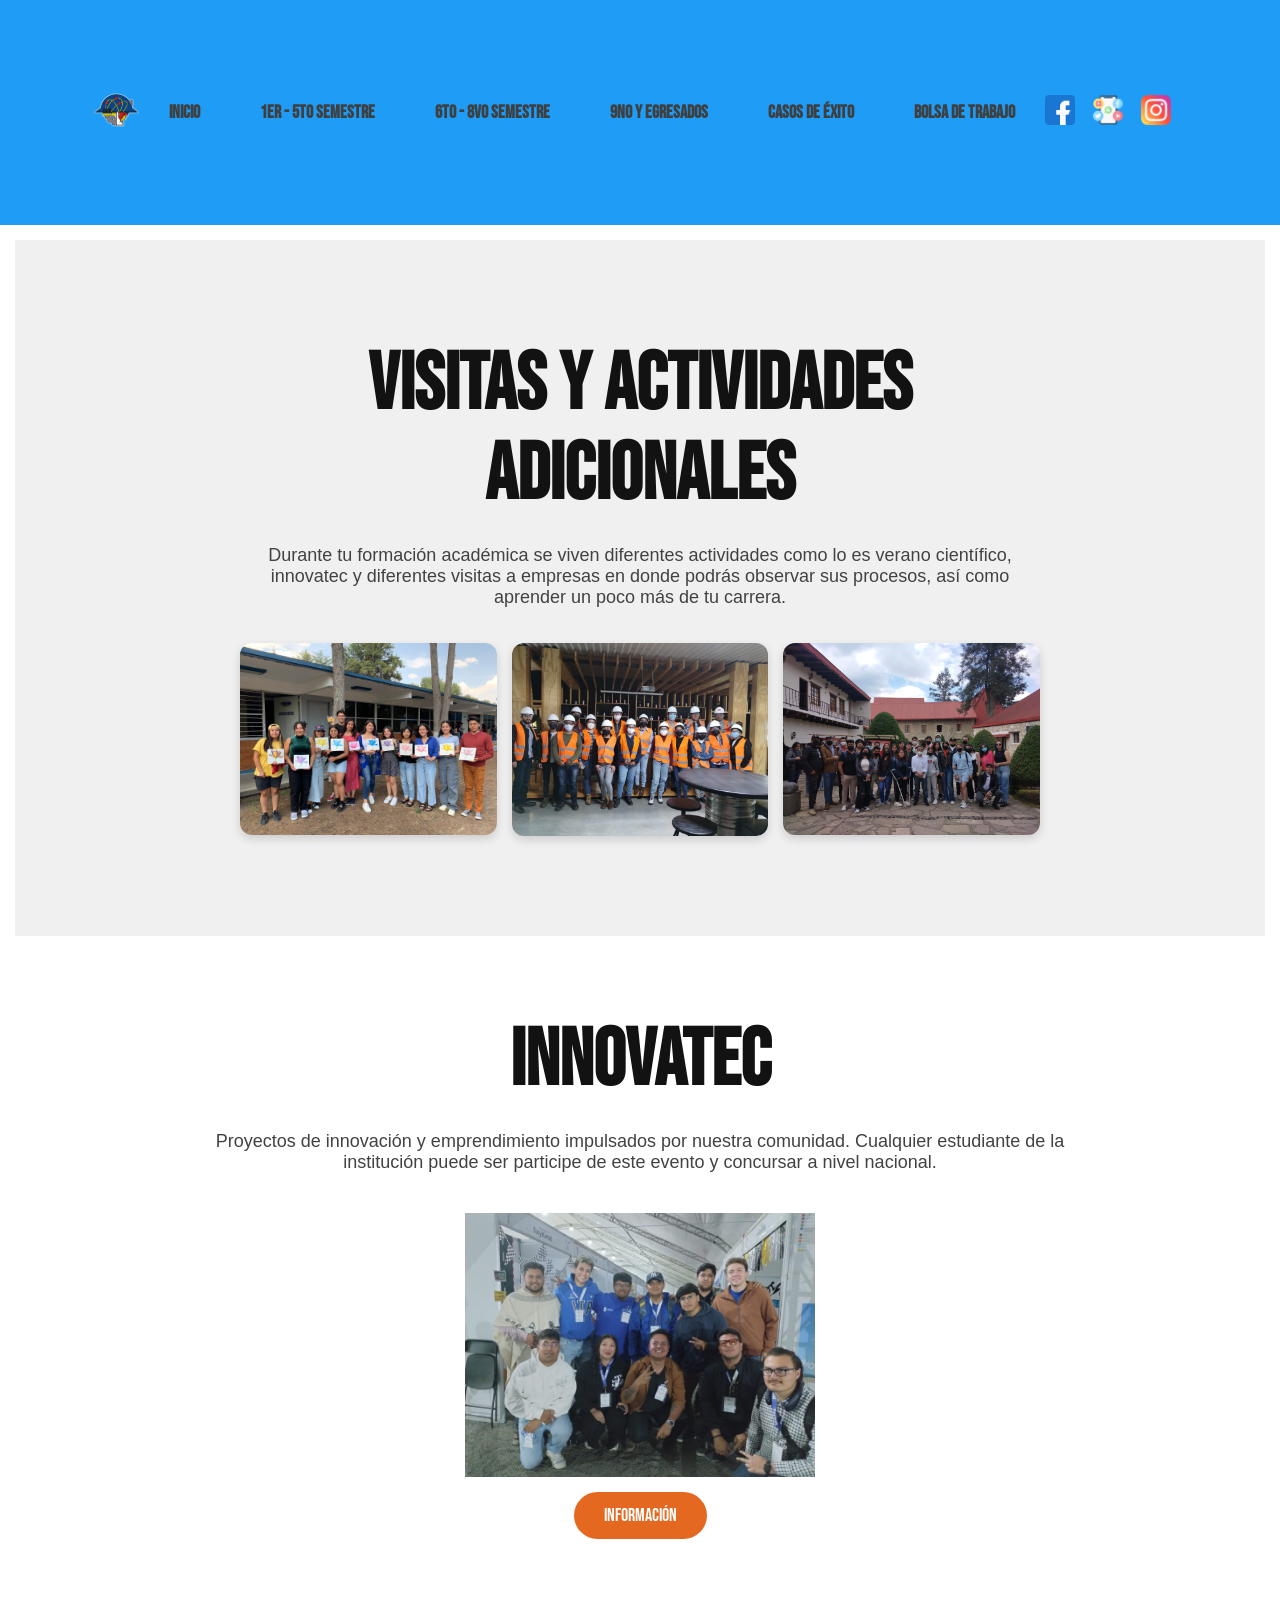
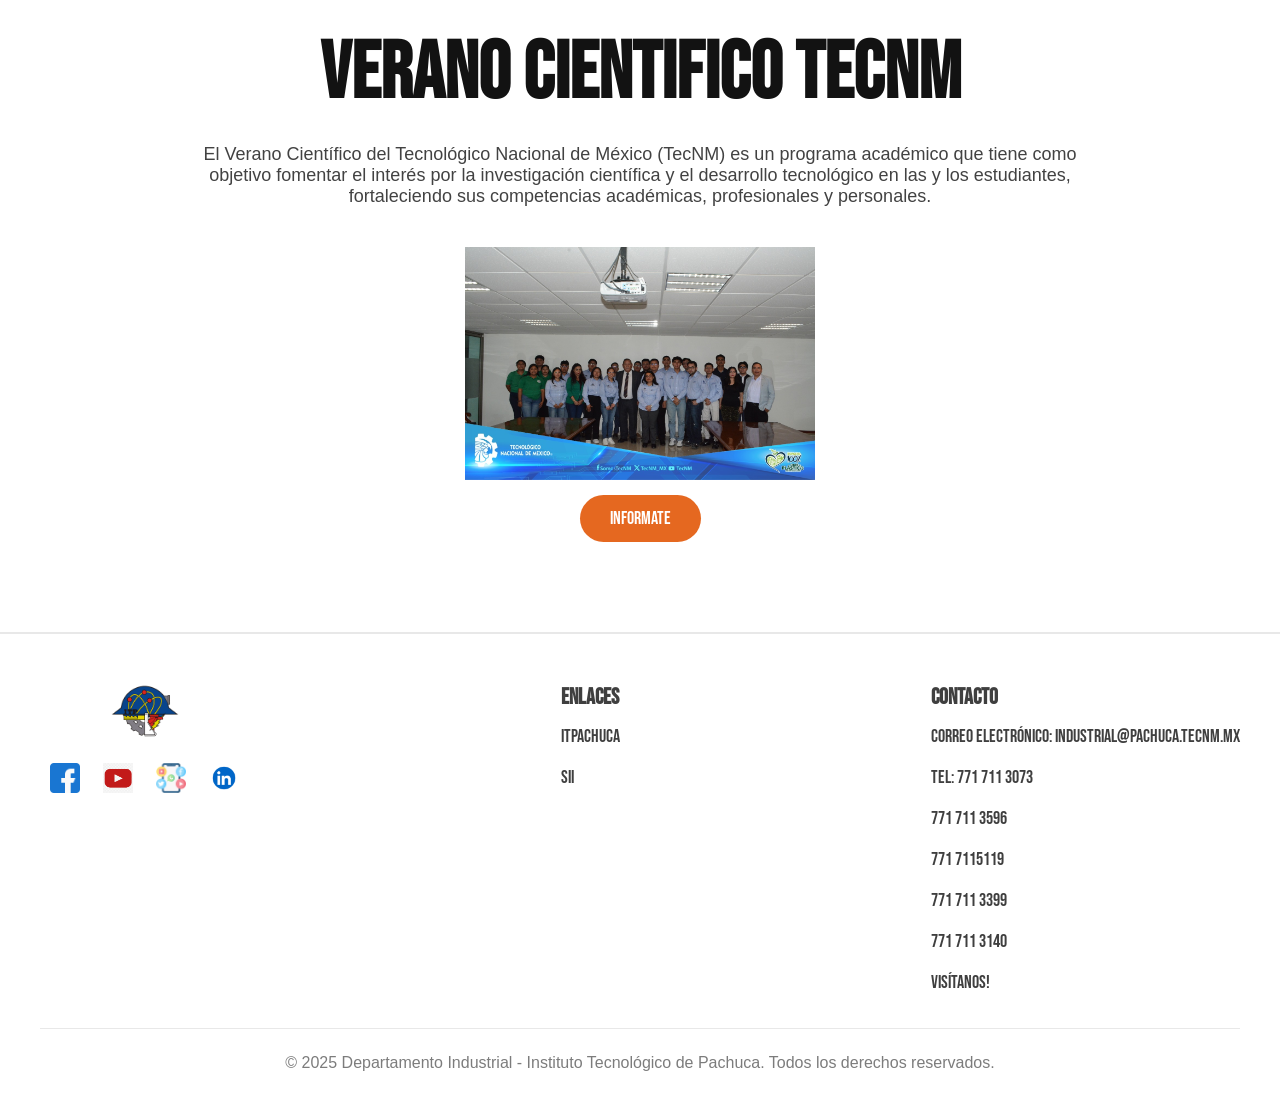
<file: actividades_adicionales.html>
<!DOCTYPE html>
<html lang="es">

<head>
    <meta charset="UTF-8" />
    <meta name="viewport" content="width=device-width, initial-scale=1.0" />
    <link rel="stylesheet" href="./grid.css" />
    <link rel="icon" type="image/png" href="images/favicon.png">     
    <title>Portal Departamento Industrial</title>
</head>

<body>

    <header class="header-small">
        <div class="menu container">
            <!-- Logo principal -->
            <a href="index.html" class="logo">
                <img src="images/Logo.png" alt="Logo">
            </a>

            <!-- Botón menú móvil -->
            <input type="checkbox" id="menu" />
            <label for="menu">
                <img src="images/menu.svg" class="menu-icon" alt="Menú">
            </label>

            <!-- Navbar -->
            <nav class="navbar">
                <ul>
                    <li><a href="index.html">Inicio</a></li>

                    <li class="dropdown">
                        <a href="#">1er - 5to Semestre</a>
                        <ul class="dropdown-menu">
                            <li><a href="idiomas.html">Idiomas</a></li>
                            <li><a href="becas.html">Becas</a></li>
                            <li><a href="actividades_complementarias.html">Actividades complementarias</a></li>
                        </ul>
                    </li>

                    <li class="dropdown">
                        <a href="#">6to - 8vo Semestre</a>
                        <ul class="dropdown-menu">
                            <li><a href="servicio_social.html">Servicio social</a></li>
                            <li><a href="cur_y_cer.html">Cursos y certificaciones</a></li>
                            <li><a href="actividades_adicionales.html">Actividades adicionales</a></li>
                        </ul>
                    </li>

                    <li class="dropdown">
                        <a href="#">9no y egresados</a>
                        <ul class="dropdown-menu">
                            <li><a href="residencia.html">Residencia</a></li>
                            <li><a href="titulacion.html">Titulación</a></li>
                            <li><a href="capitulos_estudiantes.html">Capítulos estudiantes</a></li>
                        </ul>
                    </li>

                    <li><a href="casos_de_exito.html">Casos de éxito</a></li>
                    <li><a href="#">Bolsa de trabajo</a></li>
                </ul>
            </nav>

            <!-- Redes sociales -->
            <div class="socials-1">
                <a href="#"><img src="images/r1.png" alt="Red social 1"></a>
                <a href="#"><img src="images/r2.png" alt="Red social 2"></a>
                <a href="#"><img src="images/r3.png" alt="Red social 3"></a>
            </div>
        </div>
    </header>

    <!-- SECCIÓN: VISITAS -->
    <section class="about" id="visitas">
        <div class="about-content">
            <h2>Visitas y actividades adicionales</h2>
            <p>Durante tu formación académica se viven diferentes actividades como lo es verano
                científico, innovatec y diferentes visitas a empresas en donde podrás observar sus
                procesos, así como aprender un poco más de tu carrera.
            </p>

            <div class="gallery">
                <img src="images/gal2.jpg" alt="">
                <img src="images/gal3.jpg" alt="">
                <img src="images/gal4.jpg" alt="">
            </div>
        </div>
    </section>

    <!-- SECCIÓN: INNOVATEC -->
    <section class="information-2">
        <h2>Innovatec</h2>
        <p>Proyectos de innovación y emprendimiento impulsados por nuestra comunidad.
            Cualquier estudiante de la institución puede ser participe de este evento y concursar
            a nivel nacional.
        </p>
        <div class="about-img">
            <img src="images/gal1.jpg" alt="Innovatec" />
        </div>
        <a href="https://innova.tecnm.mx/" class="btn-1">Información</a>
    </section>
    <section class="information-2">
        <h2>Verano Cientifico TecNM</h2>
        <p>El Verano Científico del Tecnológico Nacional de México (TecNM) es un programa 
            académico que tiene como objetivo fomentar el interés por la investigación 
            científica y el desarrollo tecnológico en las y los estudiantes, fortaleciendo sus 
            competencias académicas, profesionales y personales.
        </p>
        <div class="about-img">
            <img src="images/verano.jpg" alt="Innovatec" />
        </div>
        <a href="https://veranocientifico-cenidet-tecnm.com/" class="btn-1">Informate</a>
    </section>    
    <!-- FOOTER -->
    <footer class="footer">
        <div class="container">
            <div class="footer-links">
                <div class="link-img">
                    <img src="images/Logo.png" alt="Logo del Departamento Industrial">
                    <div class="socials-2">
                        <a href="#"><img src="images/r1.png" alt="Facebook"></a>
                        <a href="https://www.youtube.com/@TecNMCampusPachuca"><img src="images/r5.png"
                                alt="YouTube"></a>
                        <a href="https://x.com/tecnmpachuca?lang=es"><img src="images/r2.png" alt="X"></a>
                        <a href="https://www.linkedin.com/in/tecnm-pachuca/?originalSubdomain=mx"><img
                                src="images/r4.jpg" alt="LinkedIn"></a>
                    </div>
                </div>

                <div class="link">
                    <h3>Enlaces</h3>
                    <ul>
                        <li><a href="https://itp.itpachuca.edu.mx">ITPachuca</a></li>
                        <li><a href="http://escolaresitp.itpachuca.edu.mx">SII</a></li>
                    </ul>
                </div>



                <div class="link">
                    <h3>Contacto</h3>
                    <ul>
                        <li><a href="mailto:industrial@pachuca.tecnm.mx">Correo electrónico:
                                industrial@pachuca.tecnm.mx</a></li>
                        <li><a href="">Tel: 771 711 3073</a> <a href="">771 711 3596</a><a href="">771 7115119</a>
                            <a href="">771 711 3399</a> <a href="">771 711 3140</a>
                        </li>
                        <li><a href="">Visítanos!</a></li>
                    </ul>
                </div>
            </div>

            <div class="footer-copy">
                <p>© 2025 Departamento Industrial - Instituto Tecnológico de Pachuca. Todos los derechos reservados.</p>
            </div>
        </div>
    </footer>

</body>

</html>
</file>
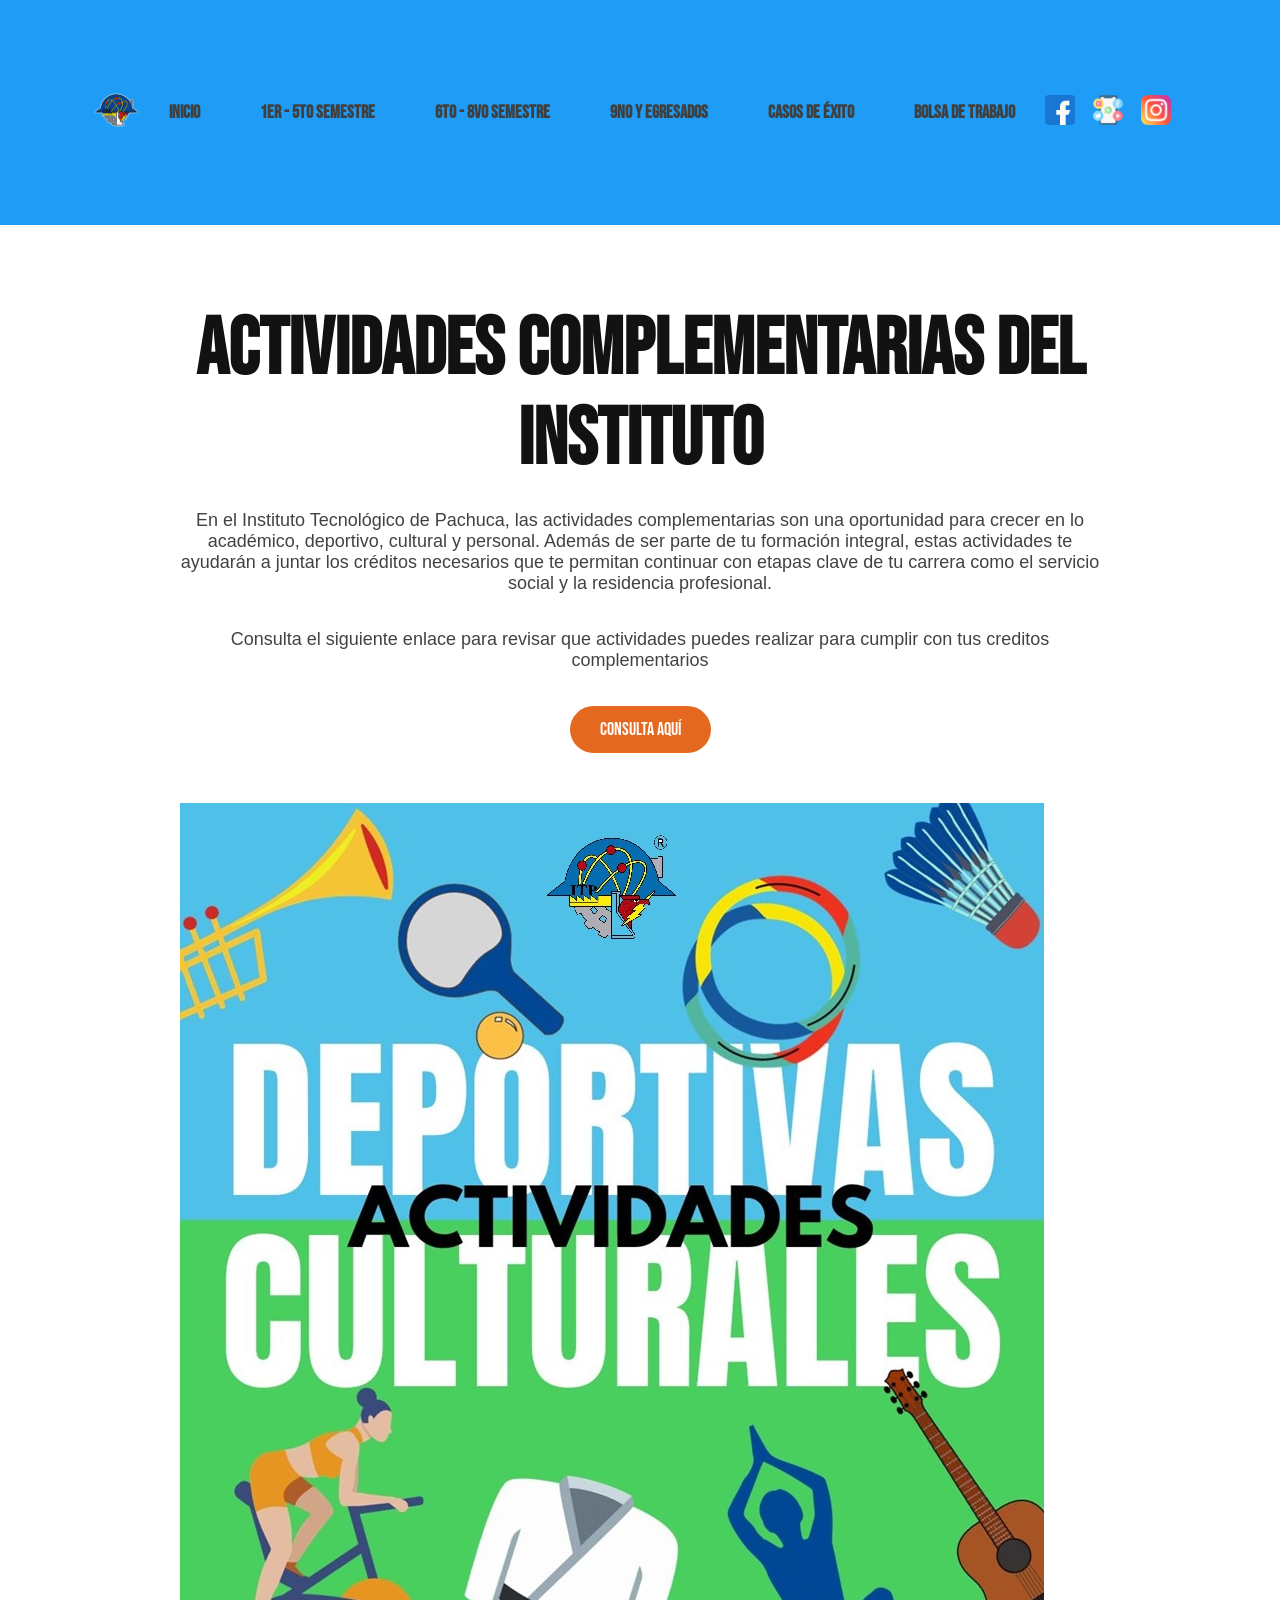
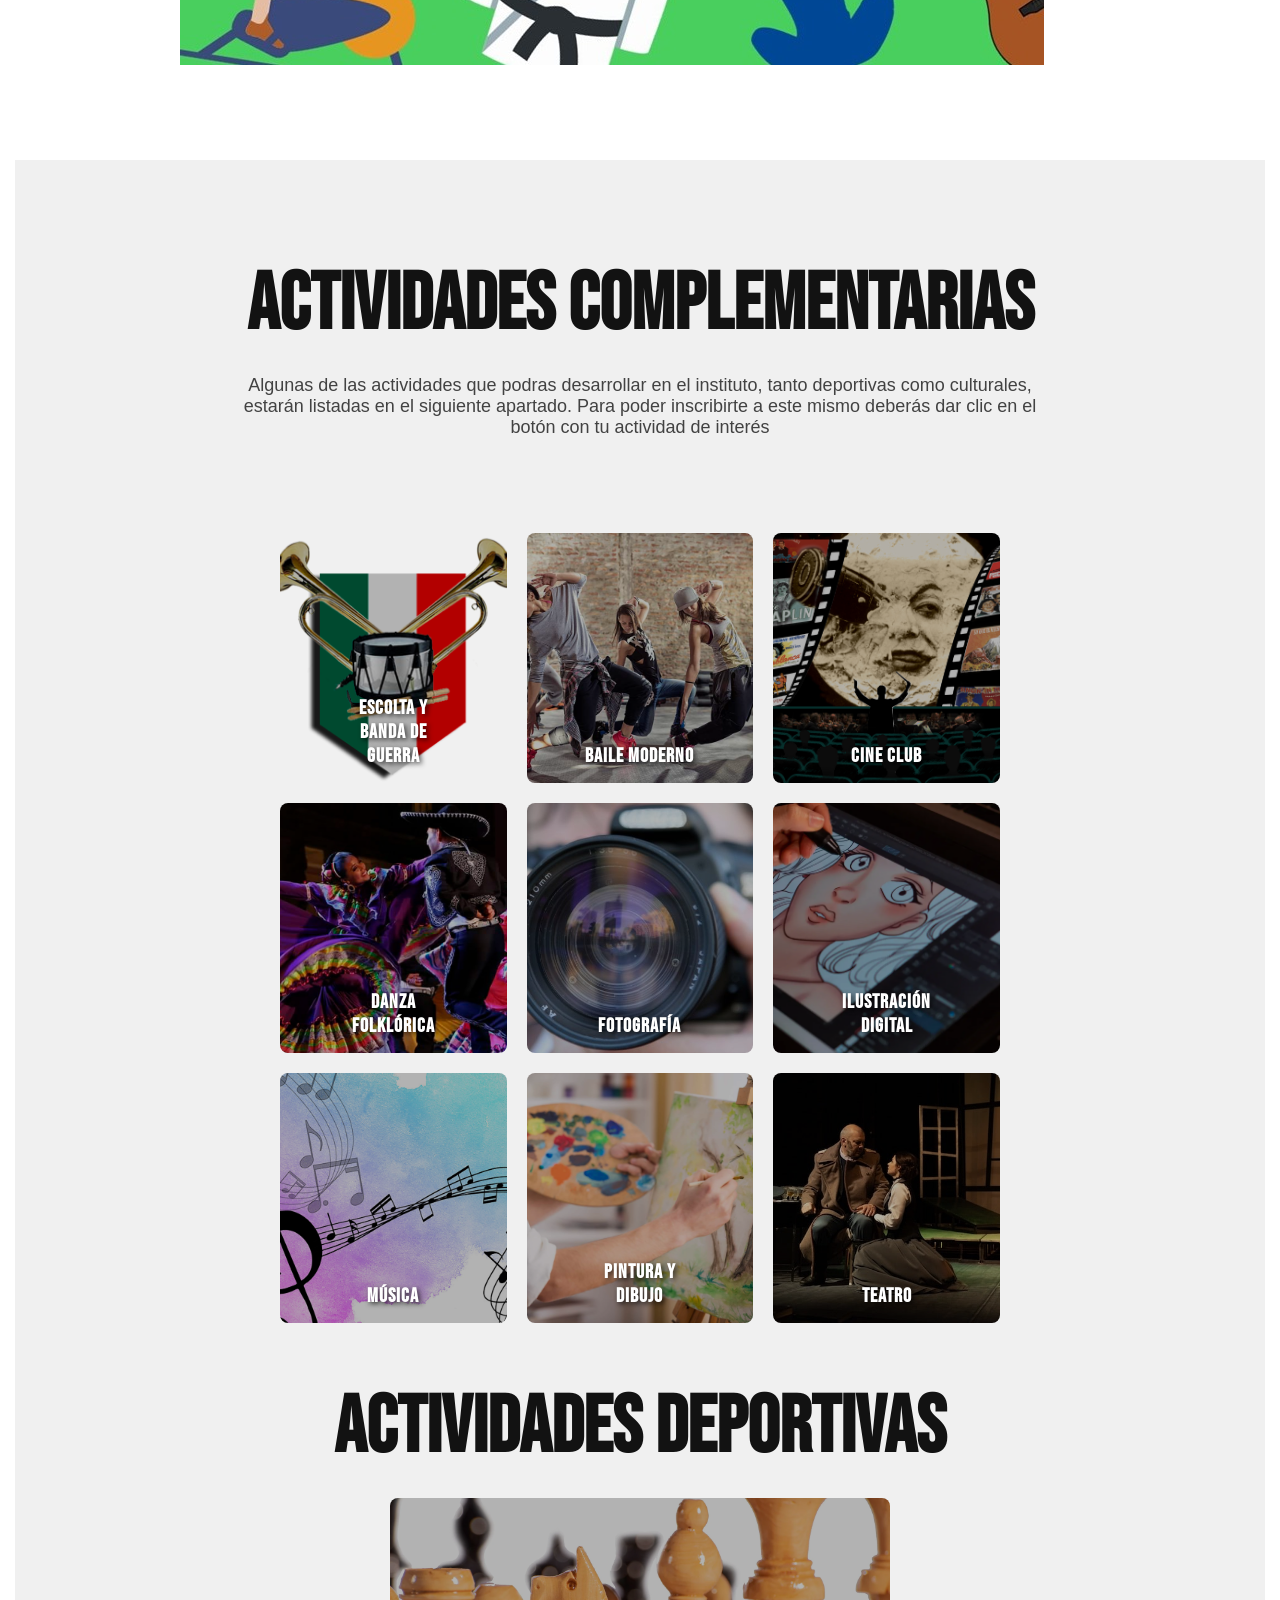
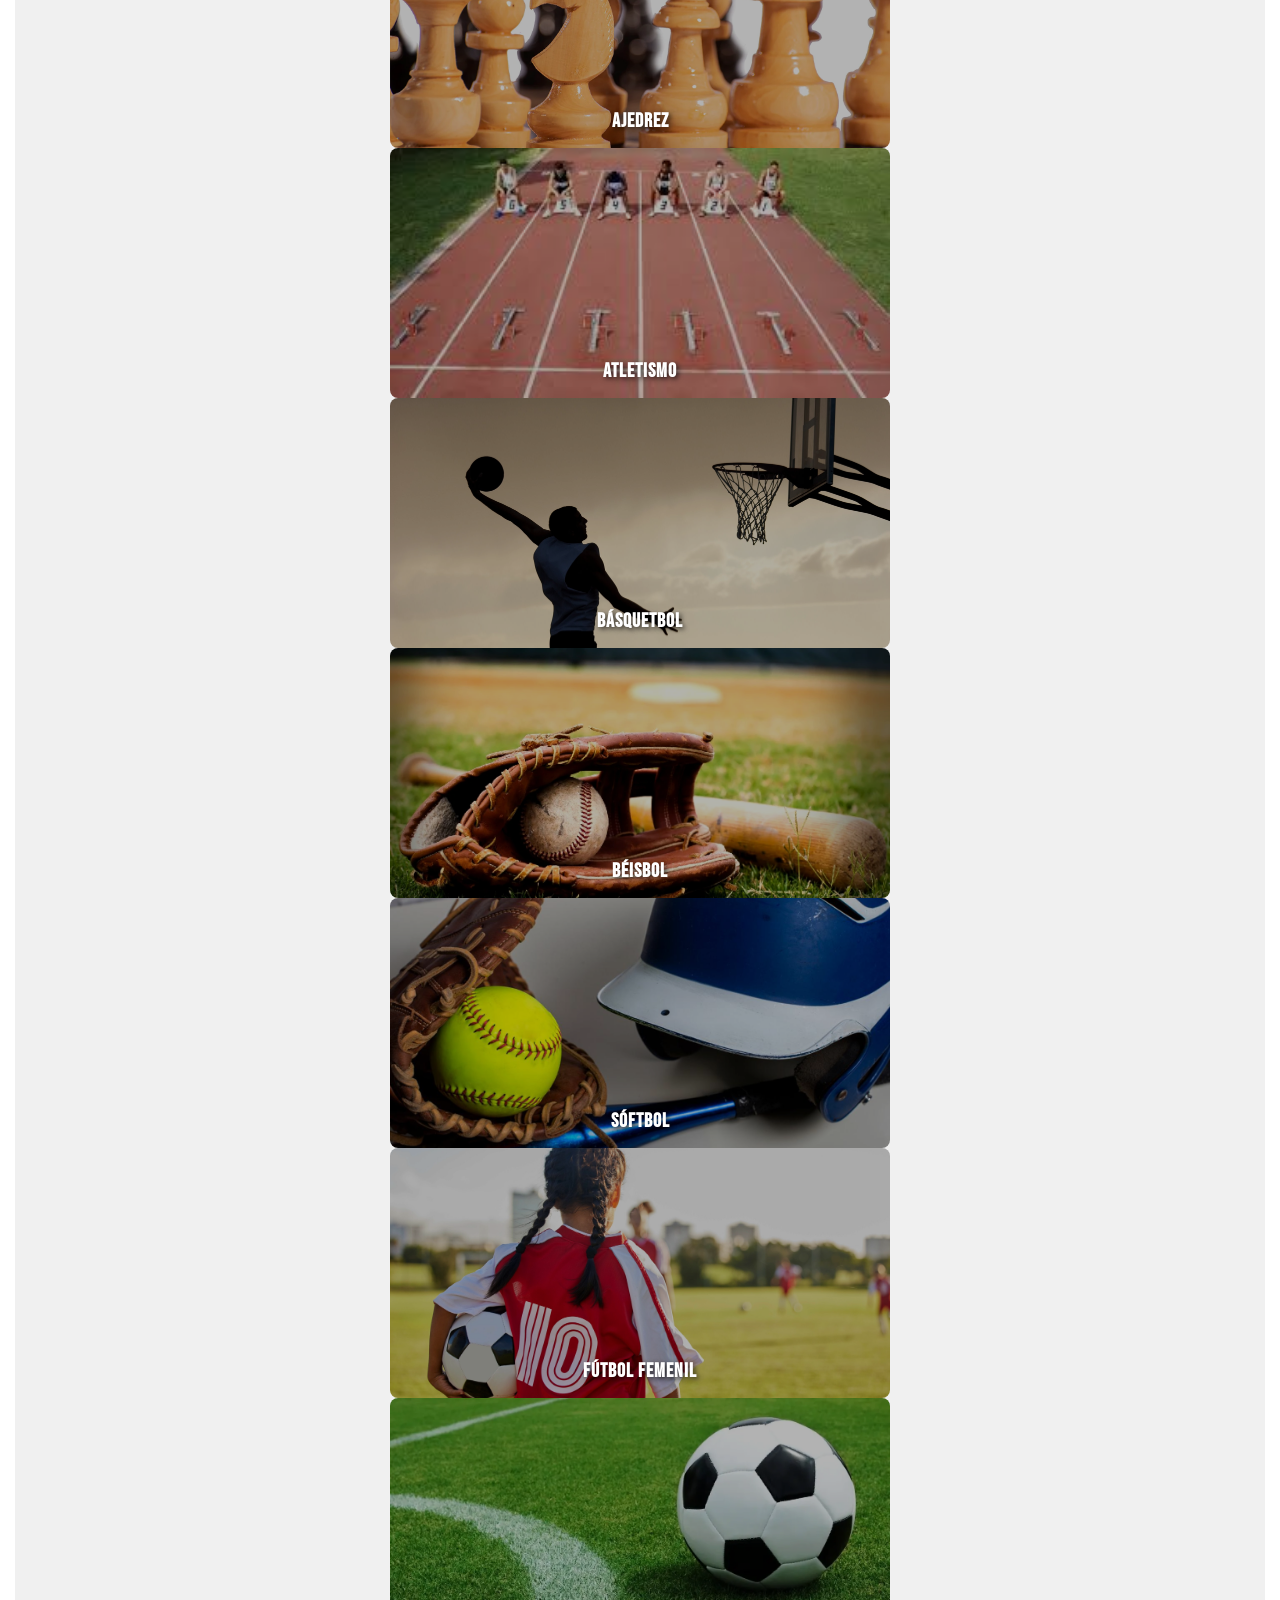
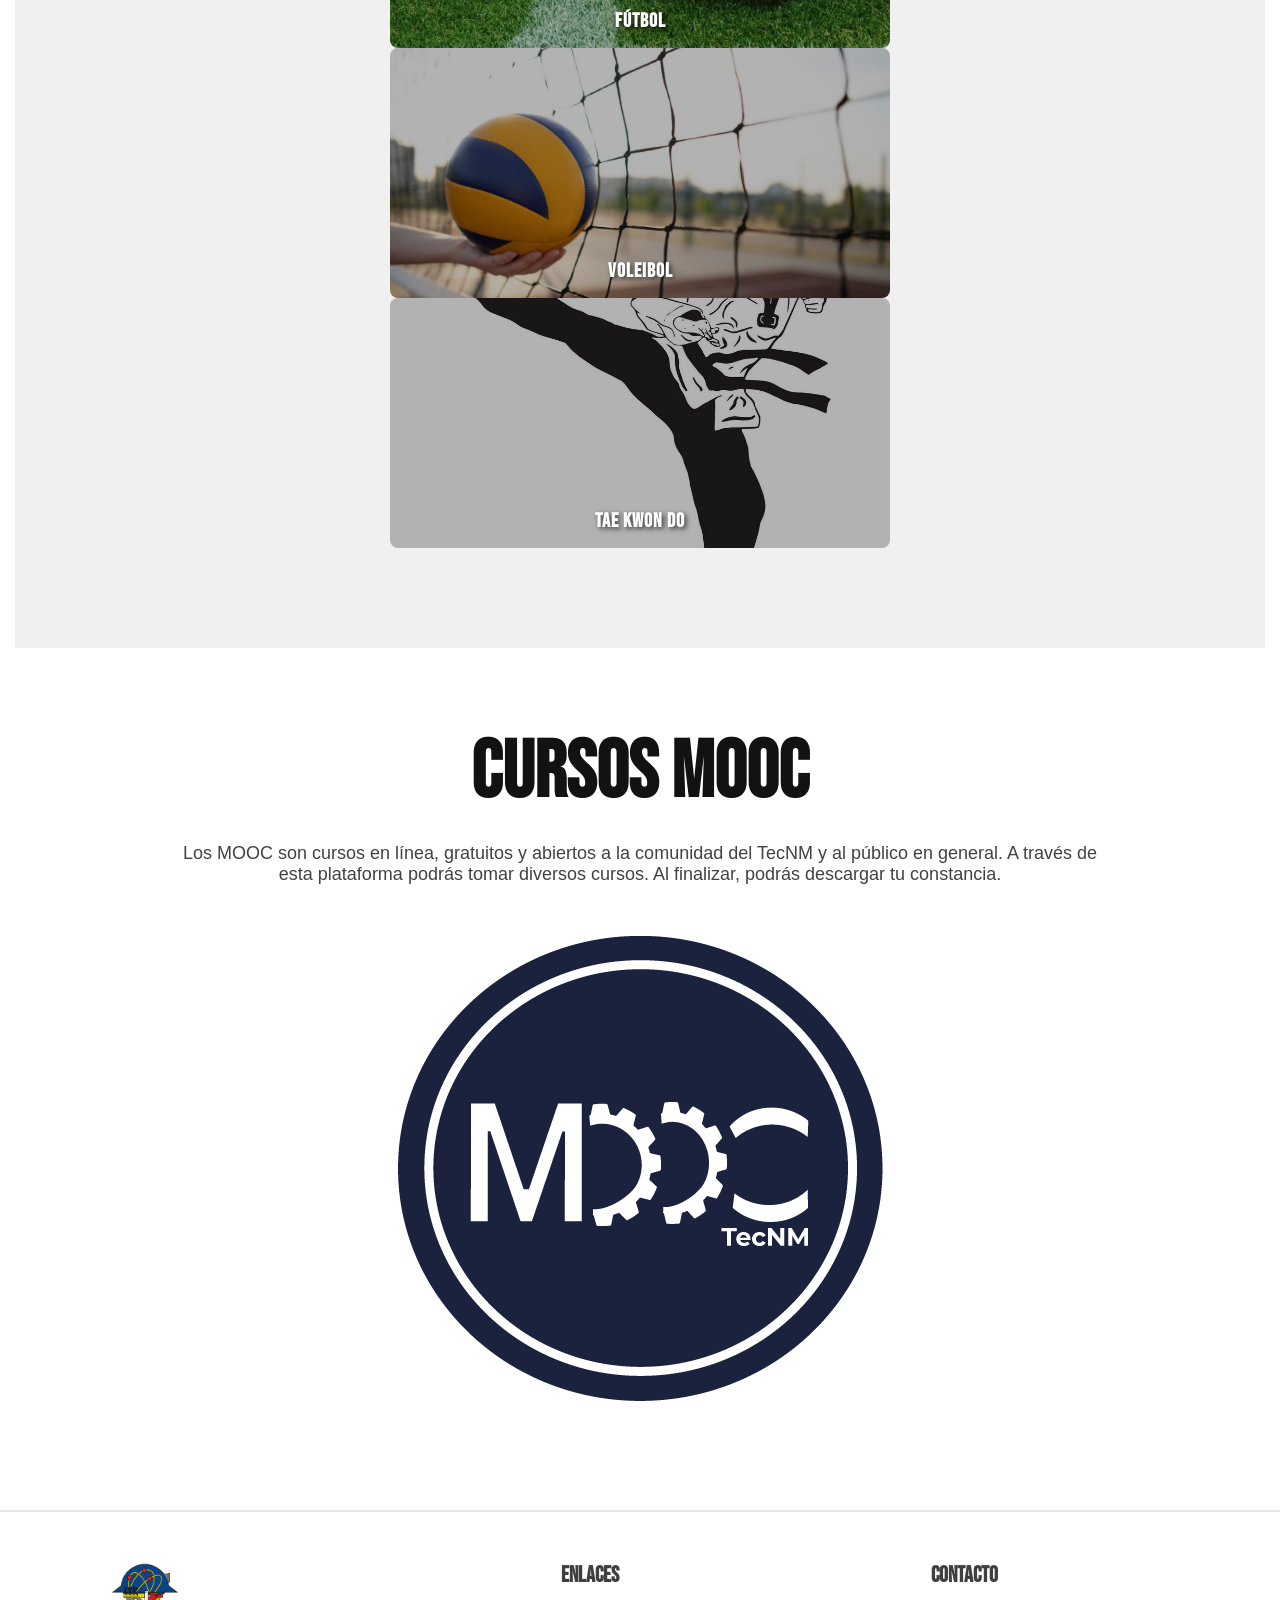
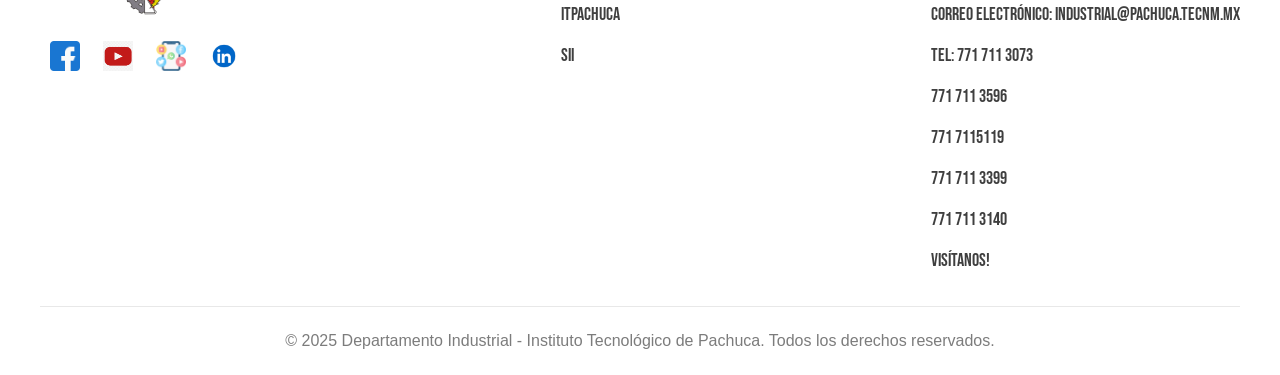
<file: actividades_complementarias.html>
<!DOCTYPE html>
<html lang="es">
<head>
  <meta charset="UTF-8">
  <meta name="viewport" content="width=device-width, initial-scale=1.0">
  <link rel="stylesheet" href="./grid.css">
  <link rel="icon" type="image/png" href="images/favicon.png">   
  <title>Portal Departamento Industrial</title>
  <style>
    
.cards-section {
  display: grid;
  grid-template-columns: repeat(3, 1fr); /* 3 columnas */
  gap: 20px;
  margin: 60px auto;
  padding: 0 40px;
  max-width: 1200px;
}

.card-img {
  position: relative;
  display: block;
  overflow: hidden;
  border-radius: 8px;
}

.card-img img {
  width: 100%;
  height: 250px;
  object-fit: cover;
  display: block;
  transition: transform 0.3s ease, filter 0.3s ease;
  filter: brightness(0.7); /* leve oscurecimiento */
}

.card-img span {
  position: absolute;
  bottom: 15px;
  left: 50%;
  transform: translateX(-50%);
  color: #fff;
  font-size: 20px;
  font-weight: bold;
  text-align: center;
  text-shadow: 2px 2px 5px rgba(0,0,0,0.7);
  font-family: 'Bebas Neue', cursive;
  letter-spacing: 1px;
}

/* Hover con zoom y más luz */
.card-img:hover img {
  transform: scale(1.05);
  filter: brightness(0.9);
}
  </style>
</head>
<body>

<header class="header-small">
  <div class="menu container">
    <!-- Logo principal -->
    <a href="index.html" class="logo">
      <img src="images/Logo.png" alt="Logo">
    </a>

    <!-- Botón menú móvil -->
    <input type="checkbox" id="menu" />
    <label for="menu">
      <img src="images/menu.svg" class="menu-icon" alt="Menú">
    </label>

    <!-- Navbar -->
    <nav class="navbar">
      <ul>
        <li><a href="index.html">Inicio</a></li>

        <li class="dropdown">
          <a href="#">1er - 5to Semestre</a>
          <ul class="dropdown-menu">
            <li><a href="idiomas.html">Idiomas</a></li>
            <li><a href="becas.html">Becas</a></li>
            <li><a href="actividades_complementarias.html">Actividades complementarias</a></li>
          </ul>
        </li>

        <li class="dropdown">
          <a href="#">6to - 8vo Semestre</a>
          <ul class="dropdown-menu">
            <li><a href="servicio_social.html">Servicio social</a></li>
            <li><a href="cur_y_cer.html">Cursos y certificaciones</a></li>
            <li><a href="actividades_adicionales.html">Actividades adicionales</a></li>
          </ul>
        </li>

        <li class="dropdown">
          <a href="#">9no y egresados</a>
          <ul class="dropdown-menu">
            <li><a href="residencia.html">Residencia</a></li>
            <li><a href="titulacion.html">Titulación</a></li>
            <li><a href="capitulos_estudiantes.html">Capítulos estudiantes</a></li>
          </ul>
        </li>

        <li><a href="casos_de_exito.html">Casos de éxito</a></li>
        <li><a href="#">Bolsa de trabajo</a></li>
      </ul>
    </nav>

    <!-- Redes sociales -->
    <div class="socials-1">
      <a href="#"><img src="images/r1.png" alt="Red social 1"></a>
      <a href="#"><img src="images/r2.png" alt="Red social 2"></a>
      <a href="#"><img src="images/r3.png" alt="Red social 3"></a>
    </div>
  </div>
</header>

    <!-- Bienvenida con video -->
    <div class="information-2">
      <div class="information-content">
        <h2>Actividades complementarias del instituto</h2>
        <p>En el Instituto Tecnológico de Pachuca, las actividades complementarias son una oportunidad para crecer en lo académico, deportivo, cultural
          y personal. Además de ser parte de tu formación integral, estas actividades te ayudarán a juntar los créditos necesarios que te permitan continuar
        con etapas clave de tu carrera como el servicio social y la residencia profesional.</p>
            <p>
                Consulta el siguiente enlace para revisar que actividades puedes realizar para cumplir
                con tus creditos complementarios
            </p>
            <a href="documents/act_comp.pdf" download class="btn-1">Consulta aquí</a>
            <div class="marg-bottom">
              
            </div>        
        <div class="img-container">
          <img src="images/actividades.jpg">
        </div>
      </div>
    </div>
  </header>

<!-- SECCIÓN ACTIVIDADES -->
<section class="about" id="actividades">
  <div class="about-content">
    <h2>Actividades Complementarias</h2>
    <p>Algunas de las actividades que podras desarrollar en el instituto, tanto deportivas como culturales, estarán listadas en el siguiente apartado. Para poder inscribirte a este mismo deberás dar clic en el botón con tu actividad de interés</p>
    <div class="cards-section">
<!-- 1 -->
<a href="https://itp.itpachuca.edu.mx/extraescolares_itpachuca/info_extraescolares/extraescolar_banda_de_guerra.php"
  class="card-img">
  <img src="images/unnamed.jpg" alt="Escolta y Banda de Guerra">
  <span>Escolta y Banda de Guerra</span>
</a>

<!-- 2 -->
<a href="https://itp.itpachuca.edu.mx/extraescolares_itpachuca/info_extraescolares/extraescolar_baile_moderno.php"
  class="card-img">
  <img src="images/baile.jpg" alt="Baile Moderno">
  <span>Baile Moderno</span>
</a>

<!-- 3 -->
<a href="https://itp.itpachuca.edu.mx/extraescolares_itpachuca/info_extraescolares/extraescolar_cine_club.php"
  class="card-img">
  <img src="images/Cine.jpg" alt="Cine Club">
  <span>Cine Club</span>
</a>
<!-- 4 -->
<a href="https://itp.itpachuca.edu.mx/extraescolares_itpachuca/info_extraescolares/extraescolar_danza_folklorica.php"
  class="card-img">
  <img src="images/Grupo-de-Danza-Folklórica.jpg" alt="Danza Folklórica">
  <span>Danza Folklórica</span>
</a>

<!-- 5 -->
<a href="https://itp.itpachuca.edu.mx/extraescolares_itpachuca/info_extraescolares/extraescolar_fotografia.php"
  class="card-img">
  <img src="images/fotografia.jpg" alt="Fotografía">
  <span>Fotografía</span>
</a>

<!-- 6 -->
<a href="https://itp.itpachuca.edu.mx/extraescolares_itpachuca/info_extraescolares/extraescolar_ilustracion_digital.php"
  class="card-img">
  <img src="images/digital.jpg" alt="Ilustración Digital">
  <span>Ilustración Digital</span>
</a>

<!-- 7 -->
<a href="https://itp.itpachuca.edu.mx/extraescolares_itpachuca/info_extraescolares/extraescolar_musica.php"
  class="card-img">
  <img src="images/musica.jpg" alt="Música">
  <span>Música</span>
</a>

<!-- 8 -->
<a href="https://itp.itpachuca.edu.mx/extraescolares_itpachuca/info_extraescolares/extraescolar_pintura_dibujo.php"
  class="card-img">
  <img src="images/pintura.jpg" alt="Pintura y Dibujo">
  <span>Pintura y Dibujo</span>
</a>

<!-- 9 -->
<a href="https://itp.itpachuca.edu.mx/extraescolares_itpachuca/info_extraescolares/extraescolar_teatro.php"
  class="card-img">
  <img src="images/teatro.jpg" alt="Teatro">
  <span>Teatro</span>
</a>
</div>

<h2 class="category">Actividades Deportivas</h2>
<div class="cards-container">
  <!-- 10 -->
  <a href="https://itp.itpachuca.edu.mx/extraescolares_itpachuca/info_extraescolares/extraescolar_ajedrez.php"
    class="card-img">
    <img src="images/Ajedrez.jpg" alt="Ajedrez">
    <span>Ajedrez</span>
  </a>

  <!-- 11 -->
  <a href="https://itp.itpachuca.edu.mx/extraescolares_itpachuca/info_extraescolares/extraescolar_atletismo.php"
    class="card-img">
    <img src="images/atle.jpg" alt="Atletismo">
    <span>Atletismo</span>
  </a>

  <!-- 12 -->
  <a href="https://itp.itpachuca.edu.mx/extraescolares_itpachuca/info_extraescolares/extraescolar_basquetbol.php"
    class="card-img">
    <img src="images/basquet.jpg" alt="Básquetbol">
    <span>Básquetbol</span>
  </a>

  <!-- 13 -->
  <a href="https://itp.itpachuca.edu.mx/extraescolares_itpachuca/info_extraescolares/extraescolar_beisbol.php"
    class="card-img">
    <img src="images/Beisbol_29.jpg" alt="Béisbol">
    <span>Béisbol</span>
  </a>

  <!-- 14 -->
  <a href="https://itp.itpachuca.edu.mx/extraescolares_itpachuca/info_extraescolares/extraescolar_softbol.php"
    class="card-img">
    <img src="images/soft.jpg" alt="Sóftbol">
    <span>Sóftbol</span>
  </a>

  <!-- 15 -->
  <a href="https://itp.itpachuca.edu.mx/extraescolares_itpachuca/info_extraescolares/extraescolar_futbol_femenil.php"
    class="card-img">
    <img src="images/femenino.jpg" alt="Fútbol Femenil">
    <span>Fútbol Femenil</span>
  </a>

  <!-- 16 -->
  <a href="https://itp.itpachuca.edu.mx/extraescolares_itpachuca/info_extraescolares/extraescolar_futbol.php"
    class="card-img">
    <img src="images/futbol.jpg" alt="Fútbol">
    <span>Fútbol</span>
  </a>

  <!-- 17 -->
  <a href="https://itp.itpachuca.edu.mx/extraescolares_itpachuca/info_extraescolares/extraescolar_voleibol.php"
    class="card-img">
    <img src="images/Volei.jpg" alt="Voleibol">
    <span>Voleibol</span>
  </a>

  <!-- 18 -->
  <a href="https://itp.itpachuca.edu.mx/extraescolares_itpachuca/info_extraescolares/extraescolar_taekwondo.php"
    class="card-img">
    <img src="images/taekwondo-kick-vector.jpg" alt="Tae Kwon Do">
    <span>Tae Kwon Do</span>
  </a>
    </div>
  </div>
</section>


  <!-- CURSOS MOOC -->
  <section class="information-2">
    <h2>Cursos MOOC</h2>
    <p>
        Los MOOC son cursos en línea, gratuitos y abiertos a la comunidad del TecNM y al
        público en general. A través de esta plataforma podrás tomar diversos cursos. 
        Al finalizar, podrás
        descargar tu constancia.
    </p>
    <div class="info-img">
      <a href="https://mooc.tecnm.mx">
        <img src="images/MOOC.png" alt="MOOC">
      </a>
    </div>
  </section>

  <!-- FOOTER -->
  <footer class="footer">
    <div class="container">
      <div class="footer-links">
        <div class="link-img">
          <img src="images/Logo.png" alt="Logo del Departamento Industrial">
          <div class="socials-2">
            <a href="#"><img src="images/r1.png" alt="Facebook"></a>
            <a href="https://www.youtube.com/@TecNMCampusPachuca"><img src="images/r5.png" alt="YouTube"></a>
            <a href="https://x.com/tecnmpachuca?lang=es"><img src="images/r2.png" alt="X"></a>
            <a href="https://www.linkedin.com/in/tecnm-pachuca/?originalSubdomain=mx"><img src="images/r4.jpg" alt="LinkedIn"></a>
        </div>
        </div>

        <div class="link">
            <h3>Enlaces</h3>
          <ul>
            <li><a href="https://itp.itpachuca.edu.mx">ITPachuca</a></li>
            <li><a href="http://escolaresitp.itpachuca.edu.mx">SII</a></li>
          </ul>
        </div>
        

        
        <div class="link">
          <h3>Contacto</h3>
          <ul>
            <li><a href="mailto:industrial@pachuca.tecnm.mx">Correo electrónico: industrial@pachuca.tecnm.mx</a></li>
            <li><a href="">Tel: 771 711 3073</a> <a href="">771 711 3596</a><a href="">771 7115119</a>
                <a href="">771 711 3399</a> <a href="">771 711 3140</a> 
</li>
            <li><a href="">Visítanos!</a></li>
          </ul>
        </div>
      </div>
      
      <div class="footer-copy">
        <p>© 2025 Departamento Industrial - Instituto Tecnológico de Pachuca. Todos los derechos reservados.</p>
      </div>
    </div>
  </footer>

</body>
</html>
</file>
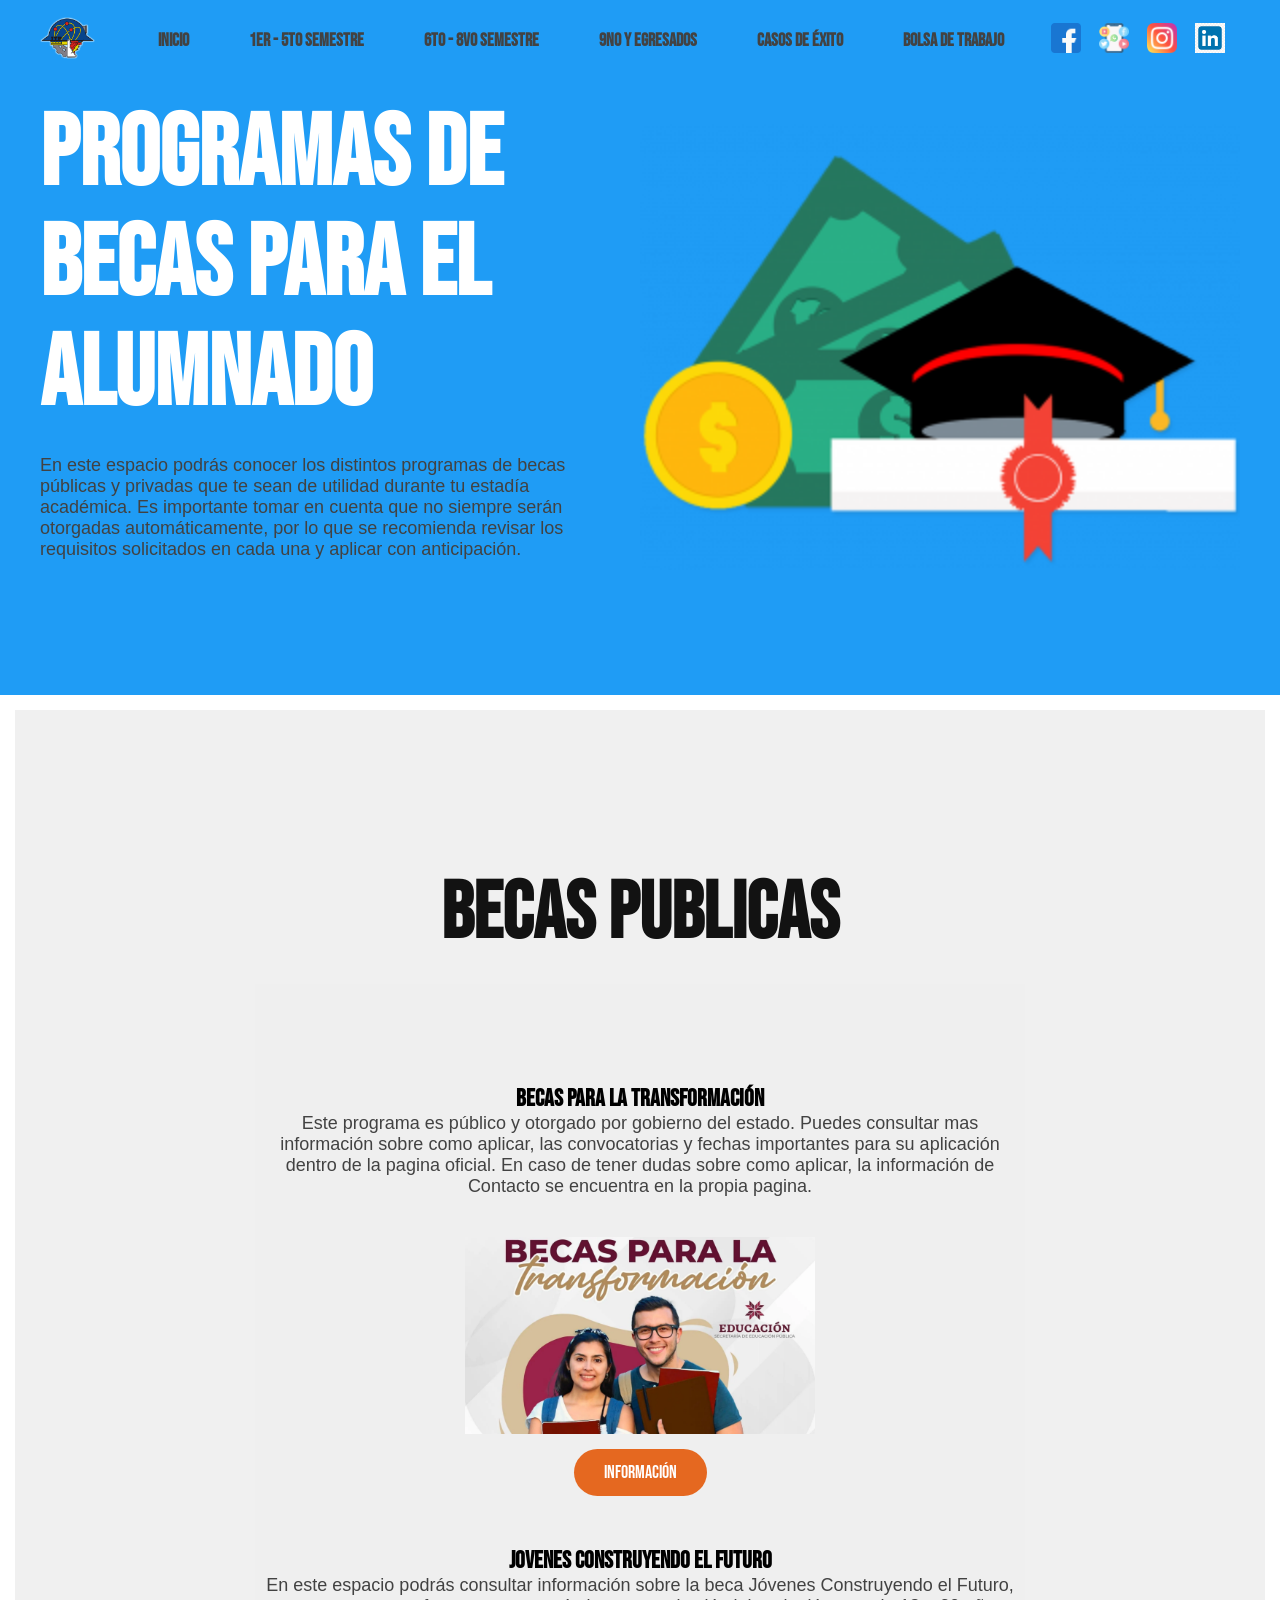
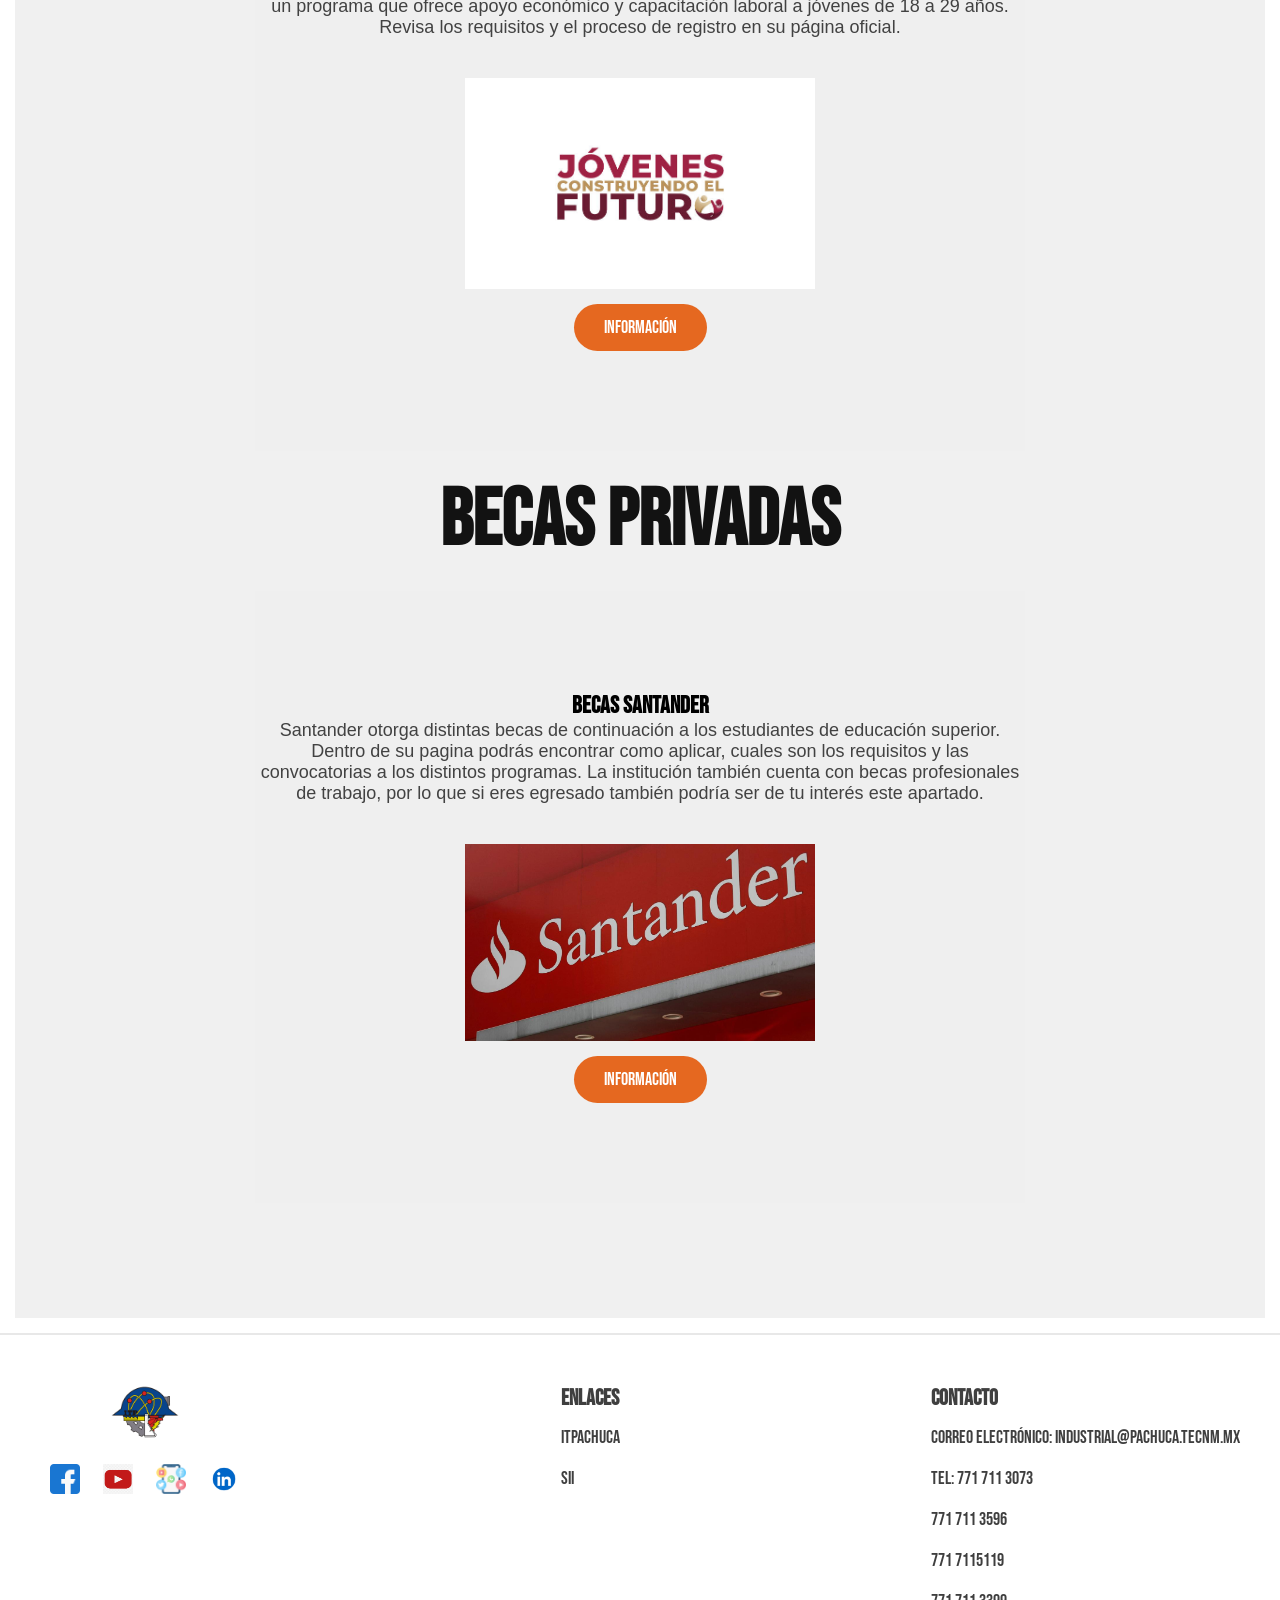
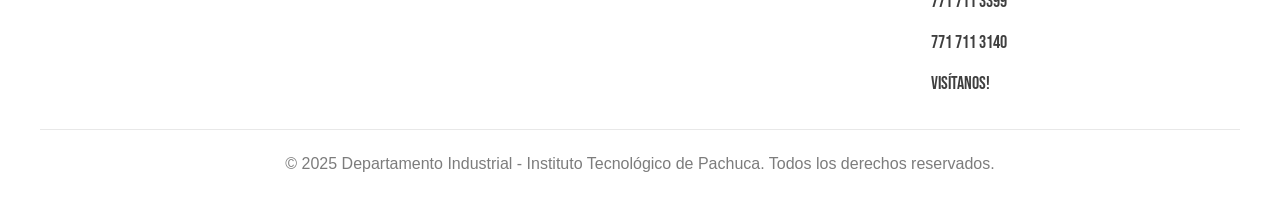
<file: becas.html>
<!DOCTYPE html>
<html lang="es">

<head>
    <meta charset="UTF-8" />
    <meta name="viewport" content="width=device-width, initial-scale=1.0" />
    <link rel="stylesheet" href="./grid.css" />
    <link rel="icon" type="image/png" href="images/favicon.png">     
    <title>Portal Departamento Industrial</title>
</head>

<body>

    <!-- HEADER -->
    <header class="header">
        <div class="menu container">
            <a href="#" class="logo"><img src="images/Logo.png"></a>
            <input type="checkbox" id="menu" />
            <label for="menu">
                <img src="images/menu.svg" class="menu-icon" alt="">
            </label>
            <nav class="navbar">
                <ul>
                    <li><a href="index.html">Inicio</a></li>

                    <li class="dropdown">
                        <a href="#">1er - 5to Semestre</a>
                        <ul class="dropdown-menu">
                            <li><a href="idiomas.html">Idiomas</a></li>
                            <li><a href="becas.html">Becas</a></li>
                            <li><a href="actividades_complementarias.html">Actividades complementarias</a></li>
                        </ul>
                    </li>

                    <li class="dropdown">
                        <a href="#">6to - 8vo Semestre</a>
                        <ul class="dropdown-menu">
                            <li><a href="servicio_social.html">Servicio social</a></li>
                            <li><a href="cur_y_cer.html">Cursos y certificaciones</a></li>
                            <li><a href="actividades_adicionales.html">Actividades adicionales</a></li>
                        </ul>
                    </li>

                    <li class="dropdown">
                        <a href="#">9no y egresados</a>
                        <ul class="dropdown-menu">
                            <li><a href="residencia.html">Residencia</a></li>
                            <li><a href="titulacion.html">Titulación</a></li>
                            <li><a href="capitulos_estudiantes.html">Capítulos estudiantes</a></li>
                        </ul>
                    </li>

                    <li><a href="Casos_de_exito.html">Casos de éxito</a></li>
                    <li><a href="#">Bolsa de trabajo</a></li>
                </ul>
            </nav>
            <div class="socials-1">
                <a href="#"><img src="images/r1.png" alt=""></a>
                <a href="#"><img src="images/r2.png" alt=""></a>
                <a href="#"><img src="images/r3.png" alt=""></a>
                <a href="#"><img src="images/r4.png" alt=""></a>
            </div>
        </div>

        <div class="header-content container">
            <div class="header-txt">
                <h1>Programas de Becas para el Alumnado</h1>
                <p>En este espacio podrás conocer los distintos programas de becas públicas y privadas que te sean
                    de utilidad durante tu estadía académica. Es importante tomar en cuenta que no siempre serán
                    otorgadas automáticamente, por lo que se recomienda revisar los requisitos solicitados en cada una
                    y aplicar con anticipación.</p>
            </div>
            <div class="header-img">
                <img src="images/beca.png">
            </div>
        </div>
    </header>


    <!-- SECCIÓN PROGRAMAS DE BECAS -->
    <section class="about">
        <div class="about-content container">
            <div class="about-img">
                <img class="about-txt">

                <h2>BECAS PUBLICAS</h2>
                <div class="about">
                    <h1>becas para la transformación</h1>
                    <p>Este programa es público y otorgado por gobierno del estado. Puedes consultar mas información
                        sobre
                        como aplicar, las convocatorias
                        y fechas importantes para su aplicación dentro de la pagina oficial. En caso de tener dudas
                        sobre
                        como aplicar, la información de Contacto
                        se encuentra en la propia pagina.
                    </p>
                    <div class="about-img">
                        <img src="./images/becas1.png">
                    </div>
                    <div class="marg-bottom">
                        <a href="https://becasparalatransformacion.seph.gob.mx" class="btn-1">Información</a>
                    </div>


                    <h1>Jovenes Construyendo el Futuro</h1>
                    <p>En este espacio podrás consultar información sobre la beca Jóvenes Construyendo el
                        Futuro, un programa que ofrece apoyo económico y capacitación laboral a jóvenes de 18 a
                        29 años. Revisa los requisitos y el proceso de registro en su página oficial.
                    </p>
                    <div class="about-img">
                        <img src="./images/becas3.jpg">
                    </div>
                    <div>
                        <a href="https://www.jovenesconstruyendoelfuturo.stps.gob.mx" class="btn-1">Información</a>
                    </div>
                </div>
            </div>
            <div>
                <h2>BECAS PRIVADAS</h2>
                <div class="about">
                    <h1>becas santander</h1>
                    <p>Santander otorga distintas becas de continuación a los estudiantes de educación superior. Dentro
                        de
                        su pagina podrás encontrar como aplicar, cuales son los requisitos
                        y las convocatorias a los distintos programas. La institución también cuenta con becas
                        profesionales
                        de trabajo, por lo que si eres egresado también podría ser de tu interés
                        este apartado.
                    </p>
                    <div class="about-img">
                        <img src="./images/becas2.jpeg">
                    </div>
                    <div>
                        <a href="https://www.santanderopenacademy.com/es/scholarships.html"
                            class="btn-1">Información</a>
                    </div>
                </div>
            </div>
    </section>

    <!-- FOOTER -->
    <footer class="footer">
        <div class="container">
            <div class="footer-links">
                <div class="link-img">
                    <img src="images/Logo.png" alt="Logo del Departamento Industrial">
                    <div class="socials-2">
                        <a href="#"><img src="images/r1.png" alt="Facebook"></a>
                        <a href="https://www.youtube.com/@TecNMCampusPachuca"><img src="images/r5.png"
                                alt="YouTube"></a>
                        <a href="https://x.com/tecnmpachuca?lang=es"><img src="images/r2.png" alt="X"></a>
                        <a href="https://www.linkedin.com/in/tecnm-pachuca/?originalSubdomain=mx"><img
                                src="images/r4.jpg" alt="LinkedIn"></a>
                    </div>
                </div>

                <div class="link">
                    <h3>Enlaces</h3>
                    <ul>
                        <li><a href="https://itp.itpachuca.edu.mx">ITPachuca</a></li>
                        <li><a href="http://escolaresitp.itpachuca.edu.mx">SII</a></li>
                    </ul>
                </div>



                <div class="link">
                    <h3>Contacto</h3>
                    <ul>
                        <li><a href="mailto:industrial@pachuca.tecnm.mx">Correo electrónico:
                                industrial@pachuca.tecnm.mx</a></li>
                        <li><a href="">Tel: 771 711 3073</a> <a href="">771 711 3596</a><a href="">771 7115119</a>
                            <a href="">771 711 3399</a> <a href="">771 711 3140</a>
                        </li>
                        <li><a href="">Visítanos!</a></li>
                    </ul>
                </div>
            </div>

            <div class="footer-copy">
                <p>© 2025 Departamento Industrial - Instituto Tecnológico de Pachuca. Todos los derechos reservados.</p>
            </div>
        </div>
    </footer>

</body>

</html>
</file>
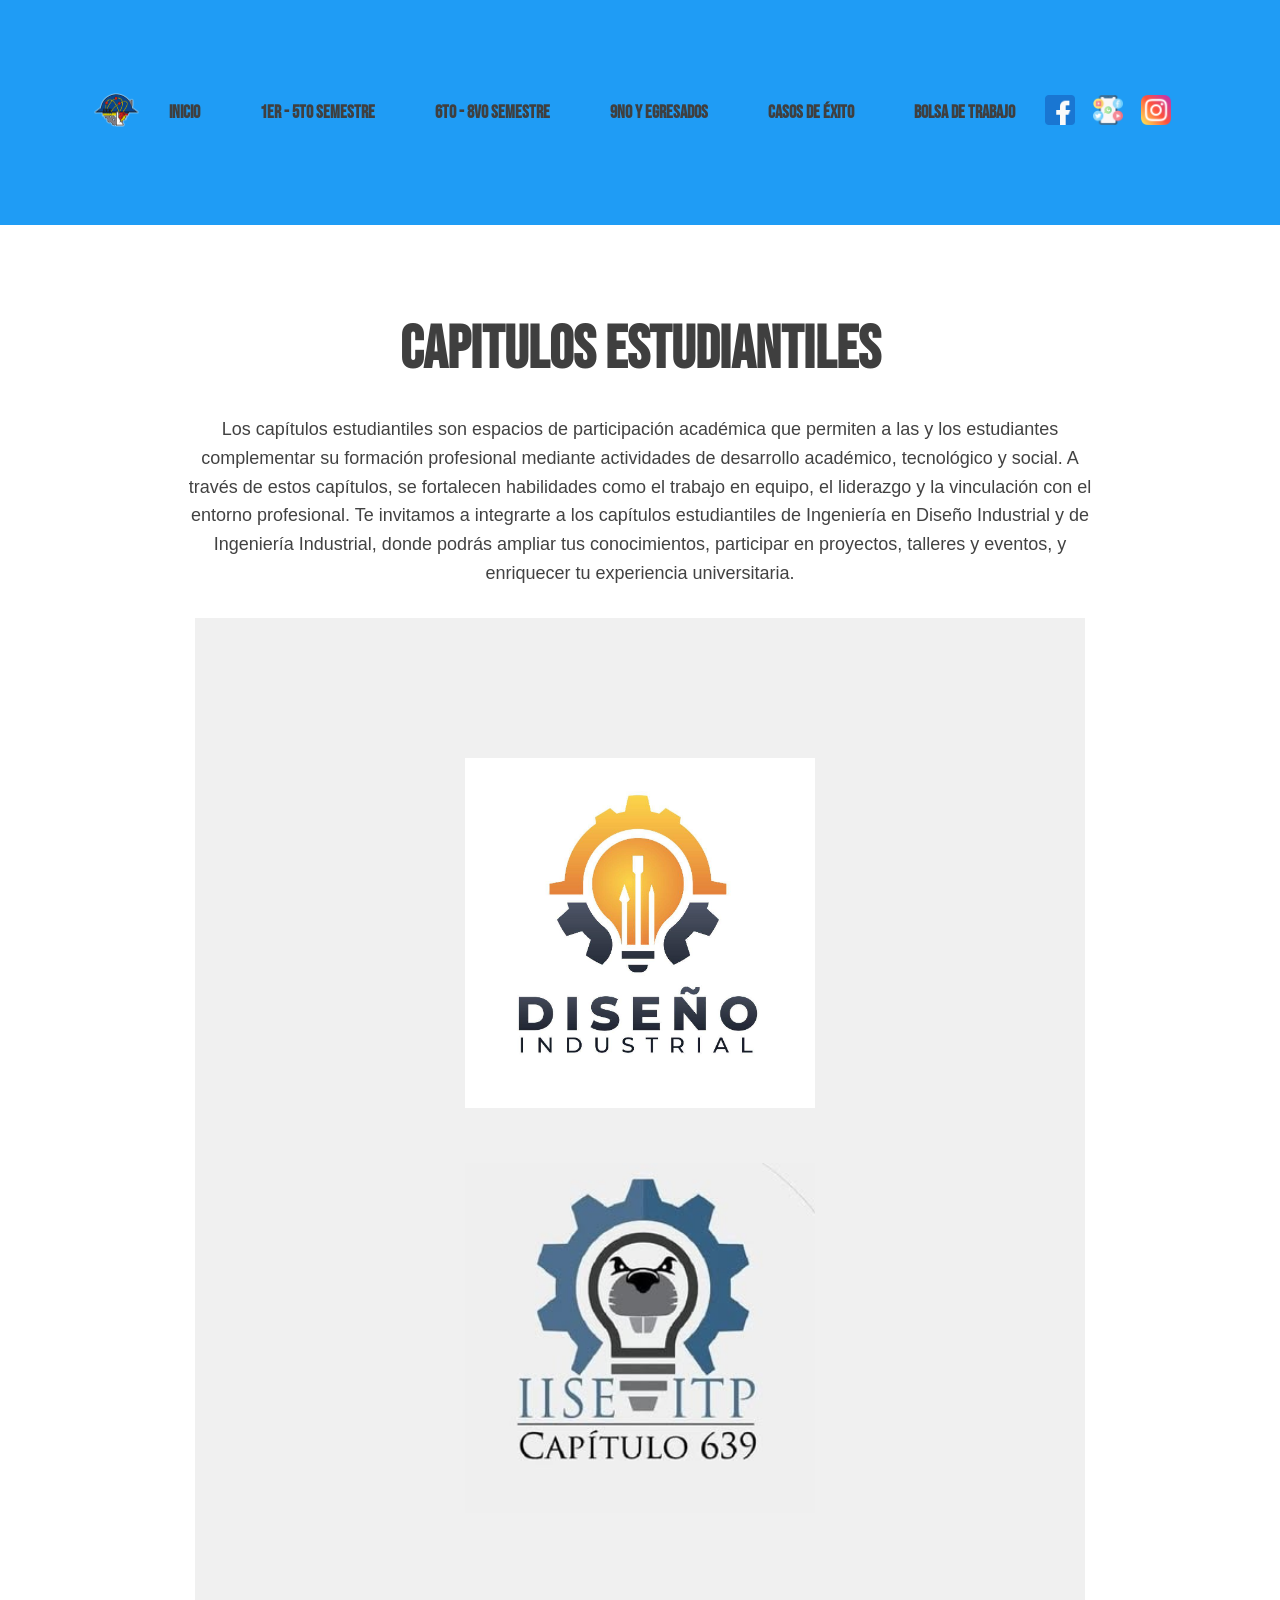
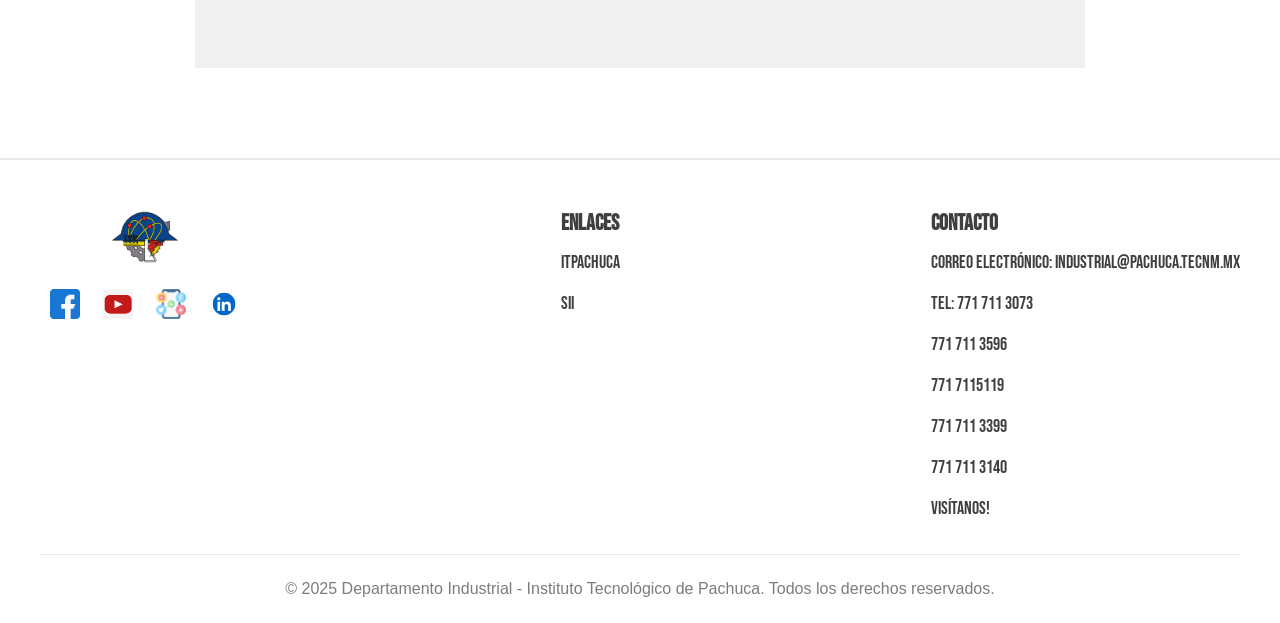
<file: capitulos_estudiantes.html>
<!DOCTYPE html>
<html lang="en">

<head>
    <meta charset="UTF-8">
    <meta name="viewport" content="width=device-width, initial-scale=1.0">
    <link rel="stylesheet" href="./grid.css">
    <link rel="icon" type="image/png" href="images/favicon.png">
    <title>Portal Departamento Industrial</title>
</head>

<body>
    <header class="header-small">
        <div class="menu container">
            <!-- Logo principal -->
            <a href="index.html" class="logo">
                <img src="images/Logo.png" alt="Logo">
            </a>

            <!-- Botón menú móvil -->
            <input type="checkbox" id="menu" />
            <label for="menu">
                <img src="images/menu.svg" class="menu-icon" alt="Menú">
            </label>

            <!-- Navbar -->
            <nav class="navbar">
                <ul>
                    <li><a href="index.html">Inicio</a></li>

                    <li class="dropdown">
                        <a href="#">1er - 5to Semestre</a>
                        <ul class="dropdown-menu">
                            <li><a href="idiomas.html">Idiomas</a></li>
                            <li><a href="becas.html">Becas</a></li>
                            <li><a href="actividades_complementarias.html">Actividades complementarias</a></li>
                        </ul>
                    </li>

                    <li class="dropdown">
                        <a href="#">6to - 8vo Semestre</a>
                        <ul class="dropdown-menu">
                            <li><a href="servicio_social.html">Servicio social</a></li>
                            <li><a href="cur_y_cer.html">Cursos y certificaciones</a></li>
                            <li><a href="actividades_adicionales.html">Actividades adicionales</a></li>
                        </ul>
                    </li>

                    <li class="dropdown">
                        <a href="#">9no y egresados</a>
                        <ul class="dropdown-menu">
                            <li><a href="residencia.html">Residencia</a></li>
                            <li><a href="titulacion.html">Titulación</a></li>
                            <li><a href="capitulos_estudiantes.html">Capítulos estudiantes</a></li>
                        </ul>
                    </li>

                    <li><a href="casos_de_exito.html">Casos de éxito</a></li>
                    <li><a href="#">Bolsa de trabajo</a></li>
                </ul>
            </nav>

            <!-- Redes sociales -->
            <div class="socials-1">
                <a href="#"><img src="images/r1.png" alt="Red social 1"></a>
                <a href="#"><img src="images/r2.png" alt="Red social 2"></a>
                <a href="#"><img src="images/r3.png" alt="Red social 3"></a>
            </div>
        </div>
    </header>
    <div class="information">
        <h2>Capitulos Estudiantiles</h2>
        <p>
            Los capítulos estudiantiles son espacios de participación académica que permiten a las
            y los estudiantes complementar su formación profesional mediante actividades de
            desarrollo académico, tecnológico y social. A través de estos capítulos, se fortalecen
            habilidades como el trabajo en equipo, el liderazgo y la vinculación con el entorno
            profesional. Te invitamos a integrarte a los capítulos estudiantiles de Ingeniería en
            Diseño Industrial y de Ingeniería Industrial, donde podrás ampliar tus conocimientos,
            participar en proyectos, talleres y eventos, y enriquecer tu experiencia universitaria.
        </p>
        <div class="about">
            <div>
                <div class="about-img">
                    <img src="images/dis_ind.jpg">
                </div>
                <div class="marg-bottom">
                </div>
                <div class="about-img">
                    <img src="images/ing_ind.jpg">
                </div>                
                <div class="marg-bottom">
                </div>
            </div>
        </div>
    </div>

    <!-- FOOTER -->
    <footer class="footer">
        <div class="container">
            <div class="footer-links">
                <div class="link-img">
                    <img src="images/Logo.png" alt="Logo del Departamento Industrial">
                    <div class="socials-2">
                        <a href="#"><img src="images/r1.png" alt="Facebook"></a>
                        <a href="https://www.youtube.com/@TecNMCampusPachuca"><img src="images/r5.png"
                                alt="YouTube"></a>
                        <a href="https://x.com/tecnmpachuca?lang=es"><img src="images/r2.png" alt="X"></a>
                        <a href="https://www.linkedin.com/in/tecnm-pachuca/?originalSubdomain=mx"><img
                                src="images/r4.jpg" alt="LinkedIn"></a>
                    </div>
                </div>

                <div class="link">
                    <h3>Enlaces</h3>
                    <ul>
                        <li><a href="https://itp.itpachuca.edu.mx">ITPachuca</a></li>
                        <li><a href="http://escolaresitp.itpachuca.edu.mx">SII</a></li>
                    </ul>
                </div>



                <div class="link">
                    <h3>Contacto</h3>
                    <ul>
                        <li><a href="mailto:industrial@pachuca.tecnm.mx">Correo electrónico:
                                industrial@pachuca.tecnm.mx</a></li>
                        <li><a href="">Tel: 771 711 3073</a> <a href="">771 711 3596</a><a href="">771 7115119</a>
                            <a href="">771 711 3399</a> <a href="">771 711 3140</a>
                        </li>
                        <li><a href="">Visítanos!</a></li>
                    </ul>
                </div>
            </div>

            <div class="footer-copy">
                <p>© 2025 Departamento Industrial - Instituto Tecnológico de Pachuca. Todos los derechos reservados.</p>
            </div>
        </div>
    </footer>
</body>

</html>
</file>
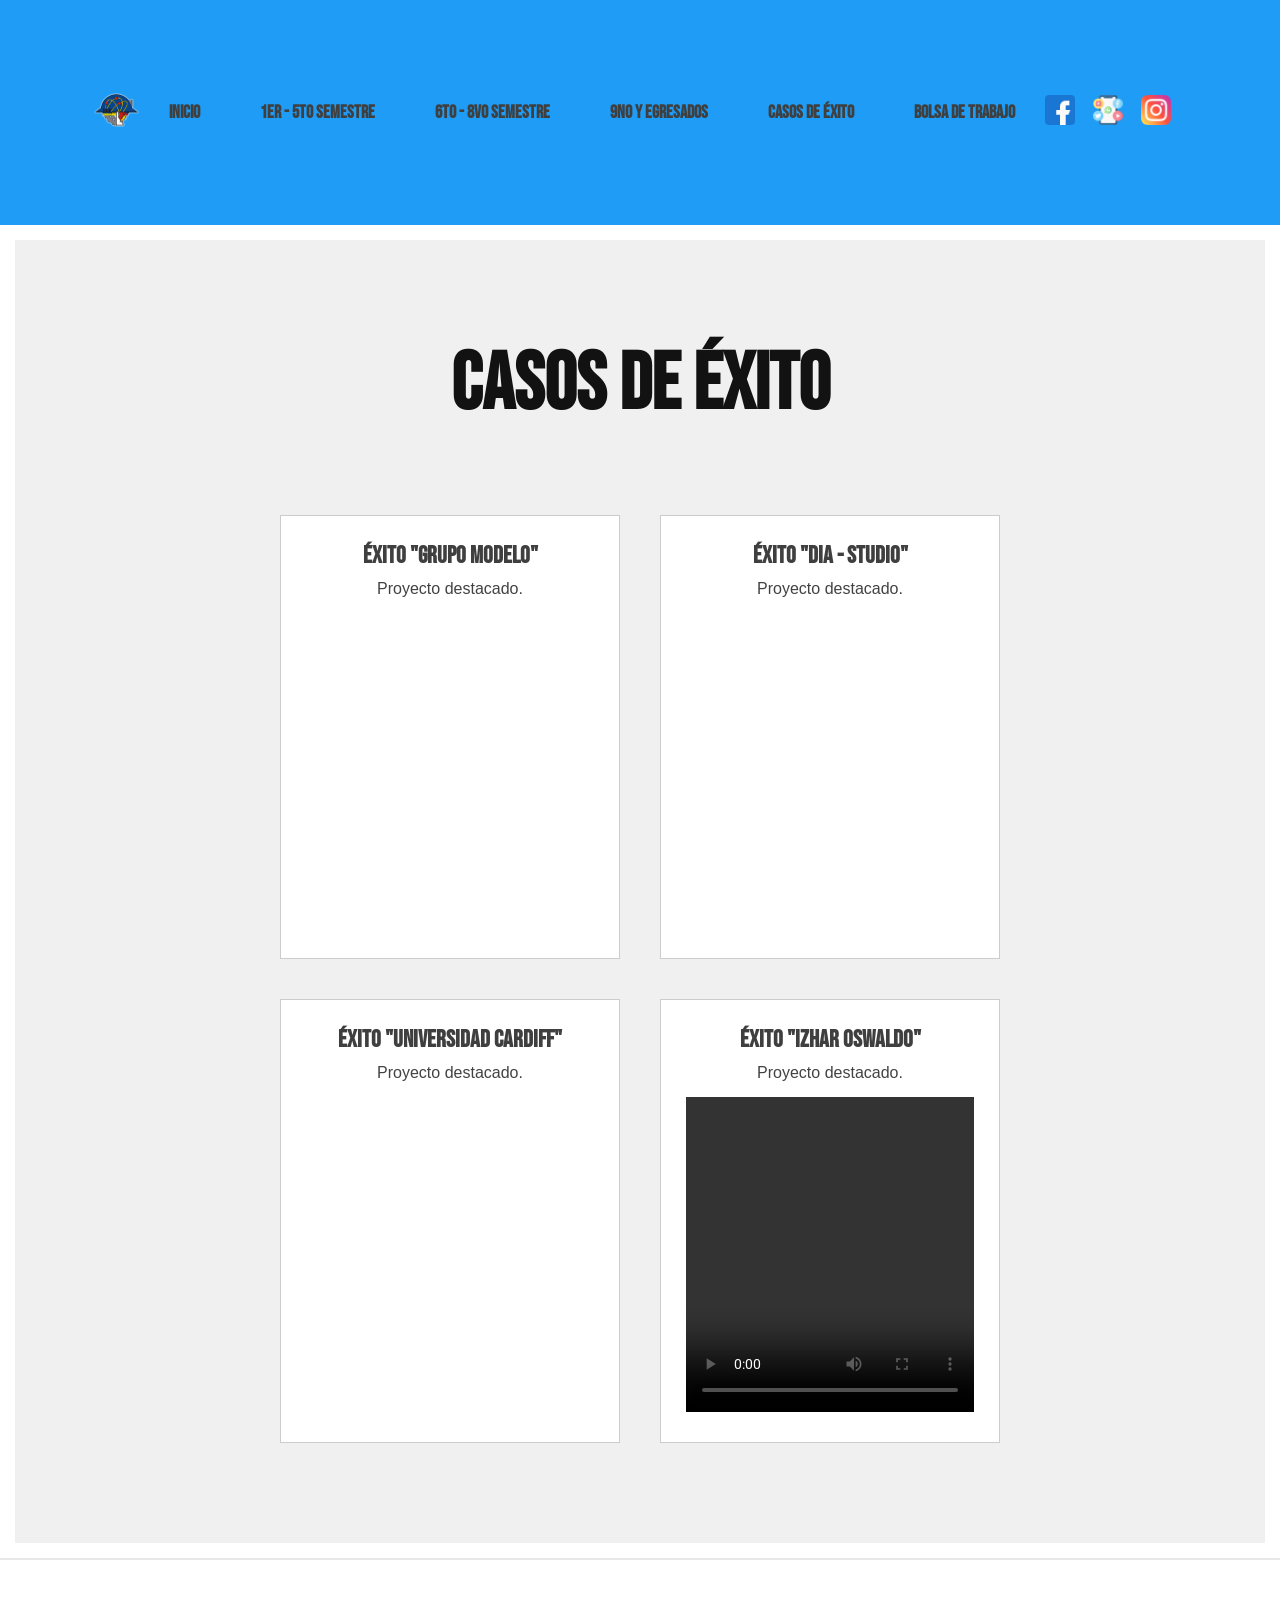
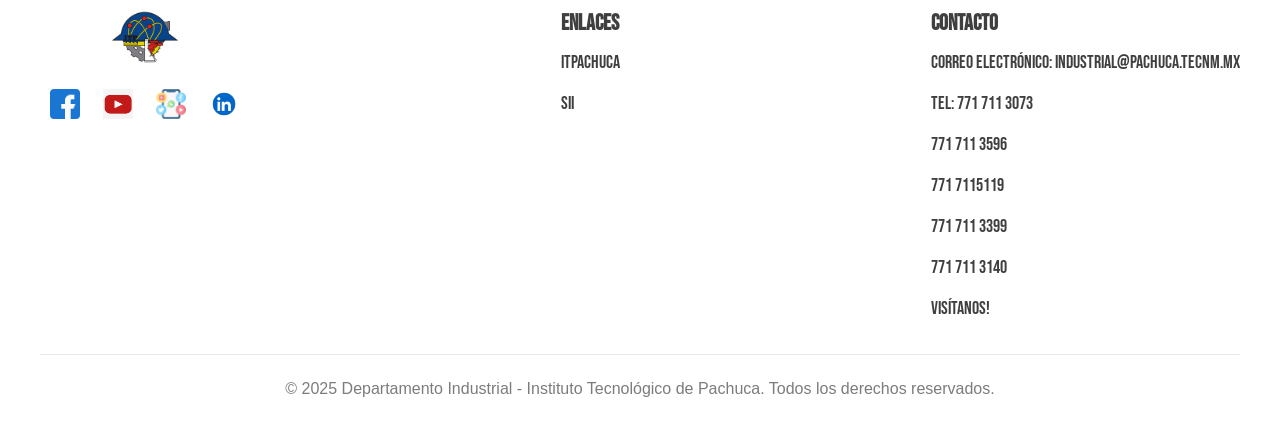
<file: casos_de_exito.html>
<!DOCTYPE html>
<html lang="es">

<head>
  <meta charset="UTF-8" />
  <meta name="viewport" content="width=device-width, initial-scale=1.0" />
  <link rel="stylesheet" href="./grid.css" />
  <link rel="icon" type="image/png" href="images/favicon.png">
  <title>Portal Departamento Industrial</title>
</head>

<body>

  <header class="header-small">
    <div class="menu container">
      <!-- Logo principal -->
      <a href="index.html" class="logo">
        <img src="images/Logo.png" alt="Logo">
      </a>

      <!-- Botón menú móvil -->
      <input type="checkbox" id="menu" />
      <label for="menu">
        <img src="images/menu.svg" class="menu-icon" alt="Menú">
      </label>

      <!-- Navbar -->
      <nav class="navbar">
        <ul>
          <li><a href="index.html">Inicio</a></li>

          <li class="dropdown">
            <a href="#">1er - 5to Semestre</a>
            <ul class="dropdown-menu">
              <li><a href="idiomas.html">Idiomas</a></li>
              <li><a href="becas.html">Becas</a></li>
              <li><a href="actividades_complementarias.html">Actividades complementarias</a></li>
            </ul>
          </li>

          <li class="dropdown">
            <a href="#">6to - 8vo Semestre</a>
            <ul class="dropdown-menu">
              <li><a href="servicio_social.html">Servicio social</a></li>
              <li><a href="cur_y_cer.html">Cursos y certificaciones</a></li>
              <li><a href="actividades_adicionales.html">Actividades adicionales</a></li>
            </ul>
          </li>

          <li class="dropdown">
            <a href="#">9no y egresados</a>
            <ul class="dropdown-menu">
              <li><a href="residencia.html">Residencia</a></li>
              <li><a href="titulacion.html">Titulación</a></li>
              <li><a href="capitulos_estudiantes.html">Capítulos estudiantes</a></li>
            </ul>
          </li>

          <li><a href="casos_de_exito.html">Casos de éxito</a></li>
          <li><a href="#">Bolsa de trabajo</a></li>
        </ul>
      </nav>

      <!-- Redes sociales -->
      <div class="socials-1">
        <a href="#"><img src="images/r1.png" alt="Red social 1"></a>
        <a href="#"><img src="images/r2.png" alt="Red social 2"></a>
        <a href="#"><img src="images/r3.png" alt="Red social 3"></a>
      </div>
    </div>
  </header>
  <!-- CONTENIDO usando about + cards-section + card -->
  <main>
    <section class="about" id="casos">
      <div class="about-content">
        <h2>Casos de éxito</h2>

        <div class="cards-section">
          <!-- Card 1 -->
          <div class="card">
            <h3>Éxito "Grupo Modelo"</h3>
            <p>Proyecto destacado.</p>
            <div class="video-wrapper">
              <iframe src="https://drive.google.com/file/d/1DIqeKOn0NjqLo2PYh_G0wCOvVhpfN7iY/preview"
                title="YouTube - Glassi-Glass"
                allow="accelerometer; autoplay; clipboard-write; encrypted-media; gyroscope; picture-in-picture; web-share"
                allowfullscreen style="width:100%;height:315px;border:0;"></iframe>
            </div>
          </div>

          <!-- Card 2 -->
          <div class="card">
            <h3>Éxito "Dia - Studio"</h3>
            <p>Proyecto destacado.</p>
            <div class="video-wrapper">
              <iframe src="https://drive.google.com/file/d/1bvW-aApk-KZQ2fJJv6AHTvk931RTN7pA/preview"
                title="YouTube - Guadalajara"
                allow="accelerometer; autoplay; clipboard-write; encrypted-media; gyroscope; picture-in-picture; web-share"
                allowfullscreen style="width:100%;height:315px;border:0;"></iframe>
            </div>
          </div>
          <!-- Card 3 -->
          <div class="card">
            <h3>Éxito "Universidad Cardiff"</h3>
            <p>Proyecto destacado.</p>
            <div class="video-wrapper">
              <iframe src="https://drive.google.com/file/d/1MCAdqrGBf8voEnSGdoc4SDEBADNzTtlu/preview"
                title="YouTube - Glassi-Glass"
                allow="accelerometer; autoplay; clipboard-write; encrypted-media; gyroscope; picture-in-picture; web-share"
                allowfullscreen style="width:100%;height:315px;border:0;"></iframe>
            </div>
          </div>
          <!-- Card 4 -->
          <div class="card">
            <h3>Éxito "Izhar Oswaldo"</h3>
            <p>Proyecto destacado.</p>
            <div class="video-wrapper">
              <video controls playsinline preload="metadata" style="width:100%; height:315px; border:0;">
                <source
                  src="https://box.xjtlu.edu.cn/seafhttp/files/fdeba9c2-e157-4a20-8c6b-e37bc866d284/VIDEO%20ITP%20Izhar%20Oswaldo%20Escudero%20Ornelas.mp4"
                  type="video/mp4">
                Tu navegador no soporta videos HTML5.
              </video>
            </div>
          </div>
        </div>
    </section>
  </main>

  <!-- FOOTER -->
  <footer class="footer">
    <div class="container">
      <div class="footer-links">
        <div class="link-img">
          <img src="images/Logo.png" alt="Logo del Departamento Industrial">
          <div class="socials-2">
            <a href="#"><img src="images/r1.png" alt="Facebook"></a>
            <a href="https://www.youtube.com/@TecNMCampusPachuca"><img src="images/r5.png" alt="YouTube"></a>
            <a href="https://x.com/tecnmpachuca?lang=es"><img src="images/r2.png" alt="X"></a>
            <a href="https://www.linkedin.com/in/tecnm-pachuca/?originalSubdomain=mx"><img src="images/r4.jpg"
                alt="LinkedIn"></a>
          </div>
        </div>

        <div class="link">
          <h3>Enlaces</h3>
          <ul>
            <li><a href="https://itp.itpachuca.edu.mx">ITPachuca</a></li>
            <li><a href="http://escolaresitp.itpachuca.edu.mx">SII</a></li>
          </ul>
        </div>



        <div class="link">
          <h3>Contacto</h3>
          <ul>
            <li><a href="mailto:industrial@pachuca.tecnm.mx">Correo electrónico:
                industrial@pachuca.tecnm.mx</a></li>
            <li><a href="">Tel: 771 711 3073</a> <a href="">771 711 3596</a><a href="">771 7115119</a>
              <a href="">771 711 3399</a> <a href="">771 711 3140</a>
            </li>
            <li><a href="">Visítanos!</a></li>
          </ul>
        </div>
      </div>

      <div class="footer-copy">
        <p>© 2025 Departamento Industrial - Instituto Tecnológico de Pachuca. Todos los derechos reservados.</p>
      </div>
    </div>
  </footer>

</body>

</html>
</file>
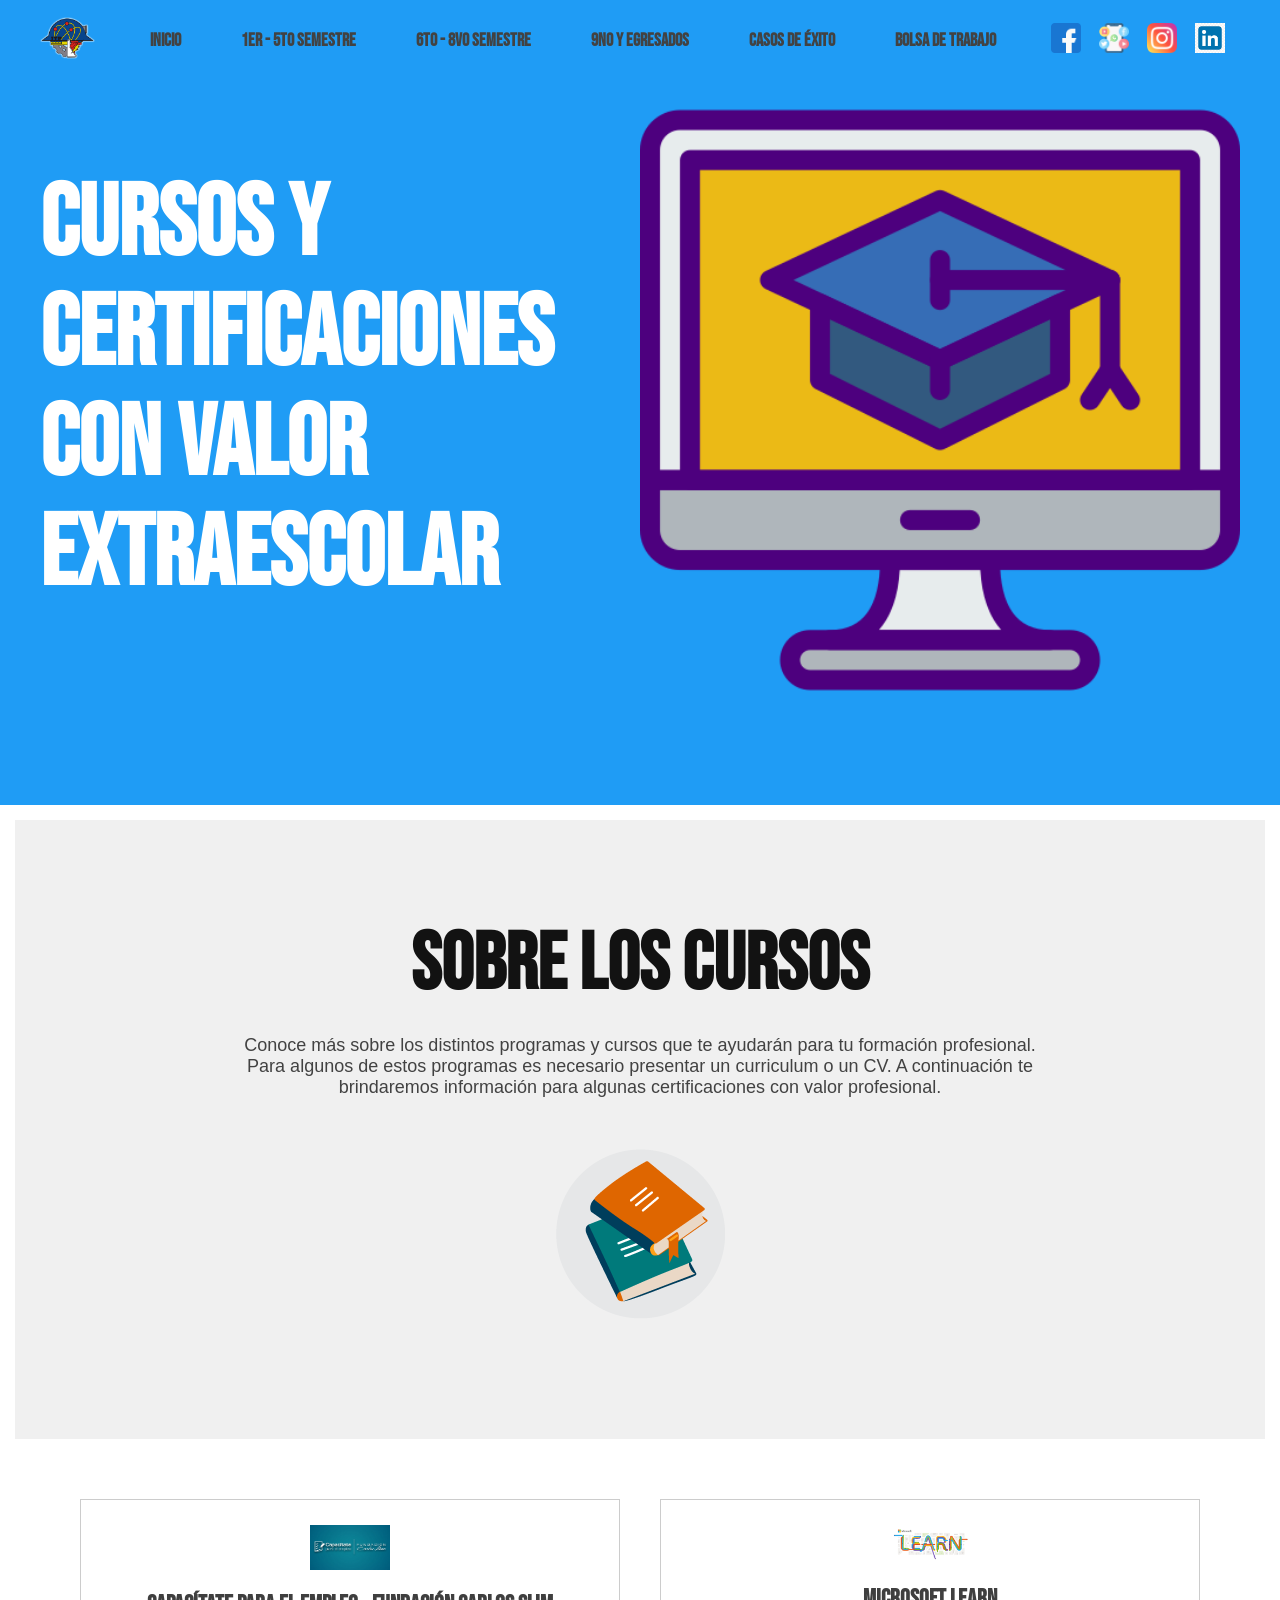
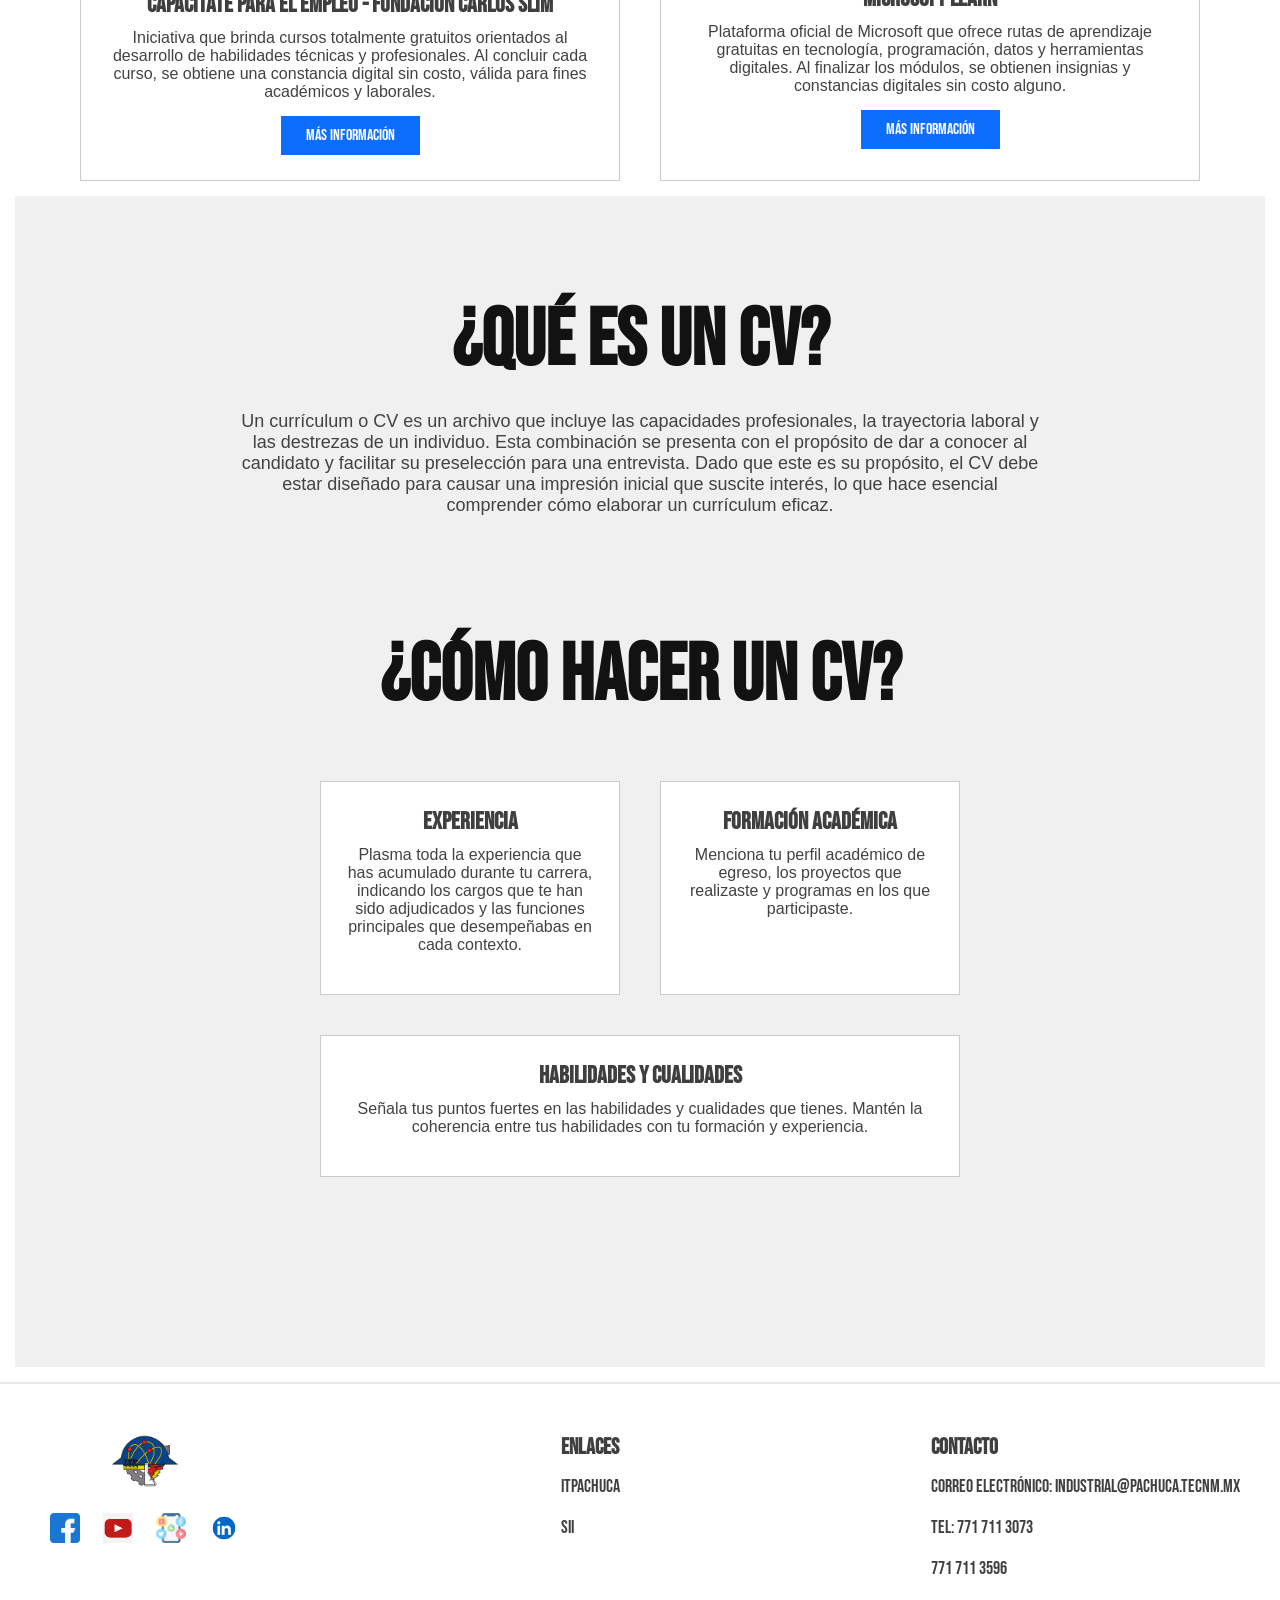
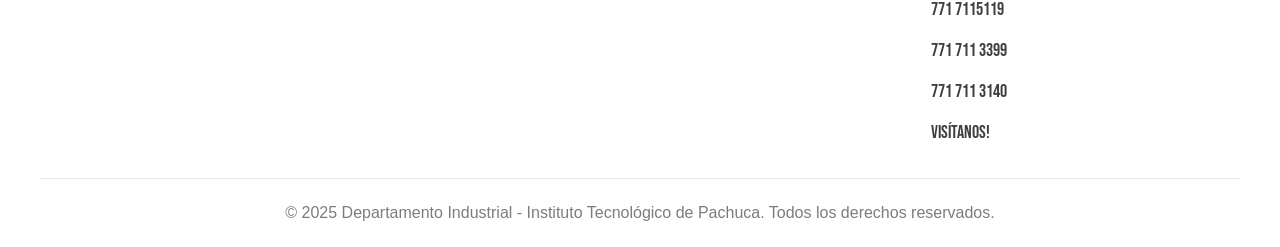
<file: cur_y_cer.html>
<!DOCTYPE html>
<html lang="es">

<head>
  <meta charset="UTF-8">
  <meta name="viewport" content="width=device-width, initial-scale=1.0">
  <link rel="stylesheet" href="./grid.css">
  <link rel="icon" type="image/png" href="images/favicon.png">   
  <title>Portal Departamento Industrial</title>
</head>

<body>

  <!-- HEADER con estructura CSS -->
  <header class="header">
    <div class="menu container">
      <div class="logo">
        <a href="index.html"><img src="images/Logo.png" alt="Logo"></a>
      </div>
      <nav class="navbar">
        <ul>
          <li><a href="index.html">Inicio</a></li>

          <li class="dropdown">
            <a href="#">1er - 5to Semestre</a>
            <ul class="dropdown-menu">
              <li><a href="idiomas.html">Idiomas</a></li>
              <li><a href="becas.html">Becas</a></li>
              <li><a href="actividades_complementarias.html">Actividades complementarias</a></li>
            </ul>
          </li>

          <li class="dropdown">
            <a href="#">6to - 8vo Semestre</a>
            <ul class="dropdown-menu">
              <li><a href="servicio_social.html">Servicio social</a></li>
              <li><a href="cur_y_cer.html">Cursos y certificaciones</a></li>
              <li><a href="actividades_adicionales.html">Actividades adicionales</a></li>
            </ul>
          </li>

          <li class="dropdown">
            <a href="#">9no y egresados</a>
            <ul class="dropdown-menu">
              <li><a href="residencia.html">Residencia</a></li>
              <li><a href="titulacion.html">Titulación</a></li>
              <li><a href="capitulos_estudiantes.html">Capítulos estudiantes</a></li>
            </ul>
          </li>

          <li><a href="casos_de_exito.html">Casos de éxito</a></li>
          <li><a href="#">Bolsa de trabajo</a></li>
        </ul>
      </nav>
      <div class="socials-1">
        <a href="#"><img src="images/r1.png" alt=""></a>
        <a href="#"><img src="images/r2.png" alt=""></a>
        <a href="#"><img src="images/r3.png" alt=""></a>
        <a href="#"><img src="images/r4.png" alt=""></a>
      </div>
    </div>
    </div>

    <!-- Contenido principal del header -->
    <div class="header-content container">
      <div class="header-txt">
        <h1>cursos y certificaciones con valor extraescolar</h1>
      </div>
      <div class="header-img">
        <img src="images/curso.png" alt="Estudiantes de ingeniería">
      </div>
    </div>
  </header>

  <!-- CONTENIDO -->
  <main>
    <!-- Sección 1: Video -->
    <section class="about">
      <div class="about-content">

        <h2>Sobre los cursos</h2>

        <div class="about-txt">
          <p>Conoce más sobre los distintos programas y cursos que te ayudarán para tu 
            formación profesional. Para algunos de estos programas es necesario presentar un curriculum
          o un CV. A continuación te brindaremos información para algunas certificaciones con valor
          profesional. </p>
        </div>
        <div class="header-image">
          <img src="images/cursos.png">
          </iframe>
        </div>
      </div>
    </section>

    <!-- Sección 2: Cursos -->
    <section class="cards-section" id="cursos">
      <div class="card">
        <img src="images/curso1.png" alt="Curso 1">
        <h3>Capacítate para el Empleo - Fundación Carlos Slim</h3>
        <p>Iniciativa que brinda cursos totalmente gratuitos orientados al desarrollo de habilidades técnicas y
          profesionales. Al concluir cada curso, se obtiene una constancia digital sin
          costo, válida para fines académicos y laborales.</p>
        <a href="https://capacitateparaelempleo.org/" class="card-btn">Más información</a>
      </div>

      <div class="card">
        <img src="images/curso2.png" alt="Curso 2">
        <h3>Microsoft Learn</h3>
        <p>Plataforma oficial de Microsoft que ofrece rutas de aprendizaje gratuitas en
          tecnología, programación, datos y herramientas digitales. Al finalizar los módulos,
          se obtienen insignias y constancias digitales sin costo alguno.</p>
        <a href="https://learn.microsoft.com/" class="card-btn">Más información</a>
      </div>

    </section>

    <!-- Sección 3: CV -->
    <section class="about">
      <div class="about-content">
        <h2>¿Qué es un CV?</h2>

        <div class="about-txt">
          <p>
            Un currículum o CV es un archivo que incluye las capacidades profesionales,
            la trayectoria laboral y las destrezas de un individuo. Esta combinación
            se presenta con el propósito de dar a conocer al candidato y facilitar su
            preselección para una entrevista. Dado que este es su propósito, el CV debe
            estar diseñado para causar una impresión inicial que suscite interés, lo que
            hace esencial comprender cómo elaborar un currículum eficaz.
          </p>
        </div>

        <div class="information-2">
          <h2>¿Cómo hacer un CV?</h2>

          <div class="cards-section">
            <div class="card">
              <h3>Experiencia</h3>
              <p>
                Plasma toda la experiencia que has acumulado durante tu carrera, indicando
                los cargos que te han sido adjudicados y las funciones principales que
                desempeñabas en cada contexto.
              </p>
            </div>

            <div class="card">
              <h3>Formación Académica</h3>
              <p>
                Menciona tu perfil académico de egreso, los proyectos que realizaste y
                programas en los que participaste.
              </p>
            </div>

            <div class="card">
              <h3>Habilidades y Cualidades</h3>
              <p>
                Señala tus puntos fuertes en las habilidades y cualidades que tienes.
                Mantén la coherencia entre tus habilidades con tu formación y experiencia.
              </p>
            </div>
          </div>
        </div>

      </div>
    </section>
  </main>
  <!-- FOOTER -->
  <footer class="footer">
    <div class="container">
      <div class="footer-links">
        <div class="link-img">
          <img src="images/Logo.png" alt="Logo del Departamento Industrial">
          <div class="socials-2">
            <a href="#"><img src="images/r1.png" alt="Facebook"></a>
            <a href="https://www.youtube.com/@TecNMCampusPachuca"><img src="images/r5.png" alt="YouTube"></a>
            <a href="https://x.com/tecnmpachuca?lang=es"><img src="images/r2.png" alt="X"></a>
            <a href="https://www.linkedin.com/in/tecnm-pachuca/?originalSubdomain=mx"><img src="images/r4.jpg"
                alt="LinkedIn"></a>
          </div>
        </div>

        <div class="link">
          <h3>Enlaces</h3>
          <ul>
            <li><a href="https://itp.itpachuca.edu.mx">ITPachuca</a></li>
            <li><a href="http://escolaresitp.itpachuca.edu.mx">SII</a></li>
          </ul>
        </div>



        <div class="link">
          <h3>Contacto</h3>
          <ul>
            <li><a href="mailto:industrial@pachuca.tecnm.mx">Correo electrónico: industrial@pachuca.tecnm.mx</a></li>
            <li><a href="">Tel: 771 711 3073</a> <a href="">771 711 3596</a><a href="">771 7115119</a>
              <a href="">771 711 3399</a> <a href="">771 711 3140</a>
            </li>
            <li><a href="">Visítanos!</a></li>
          </ul>
        </div>
      </div>

      <div class="footer-copy">
        <p>© 2025 Departamento Industrial - Instituto Tecnológico de Pachuca. Todos los derechos reservados.</p>
      </div>
    </div>
  </footer>

</body>

</html>
</file>
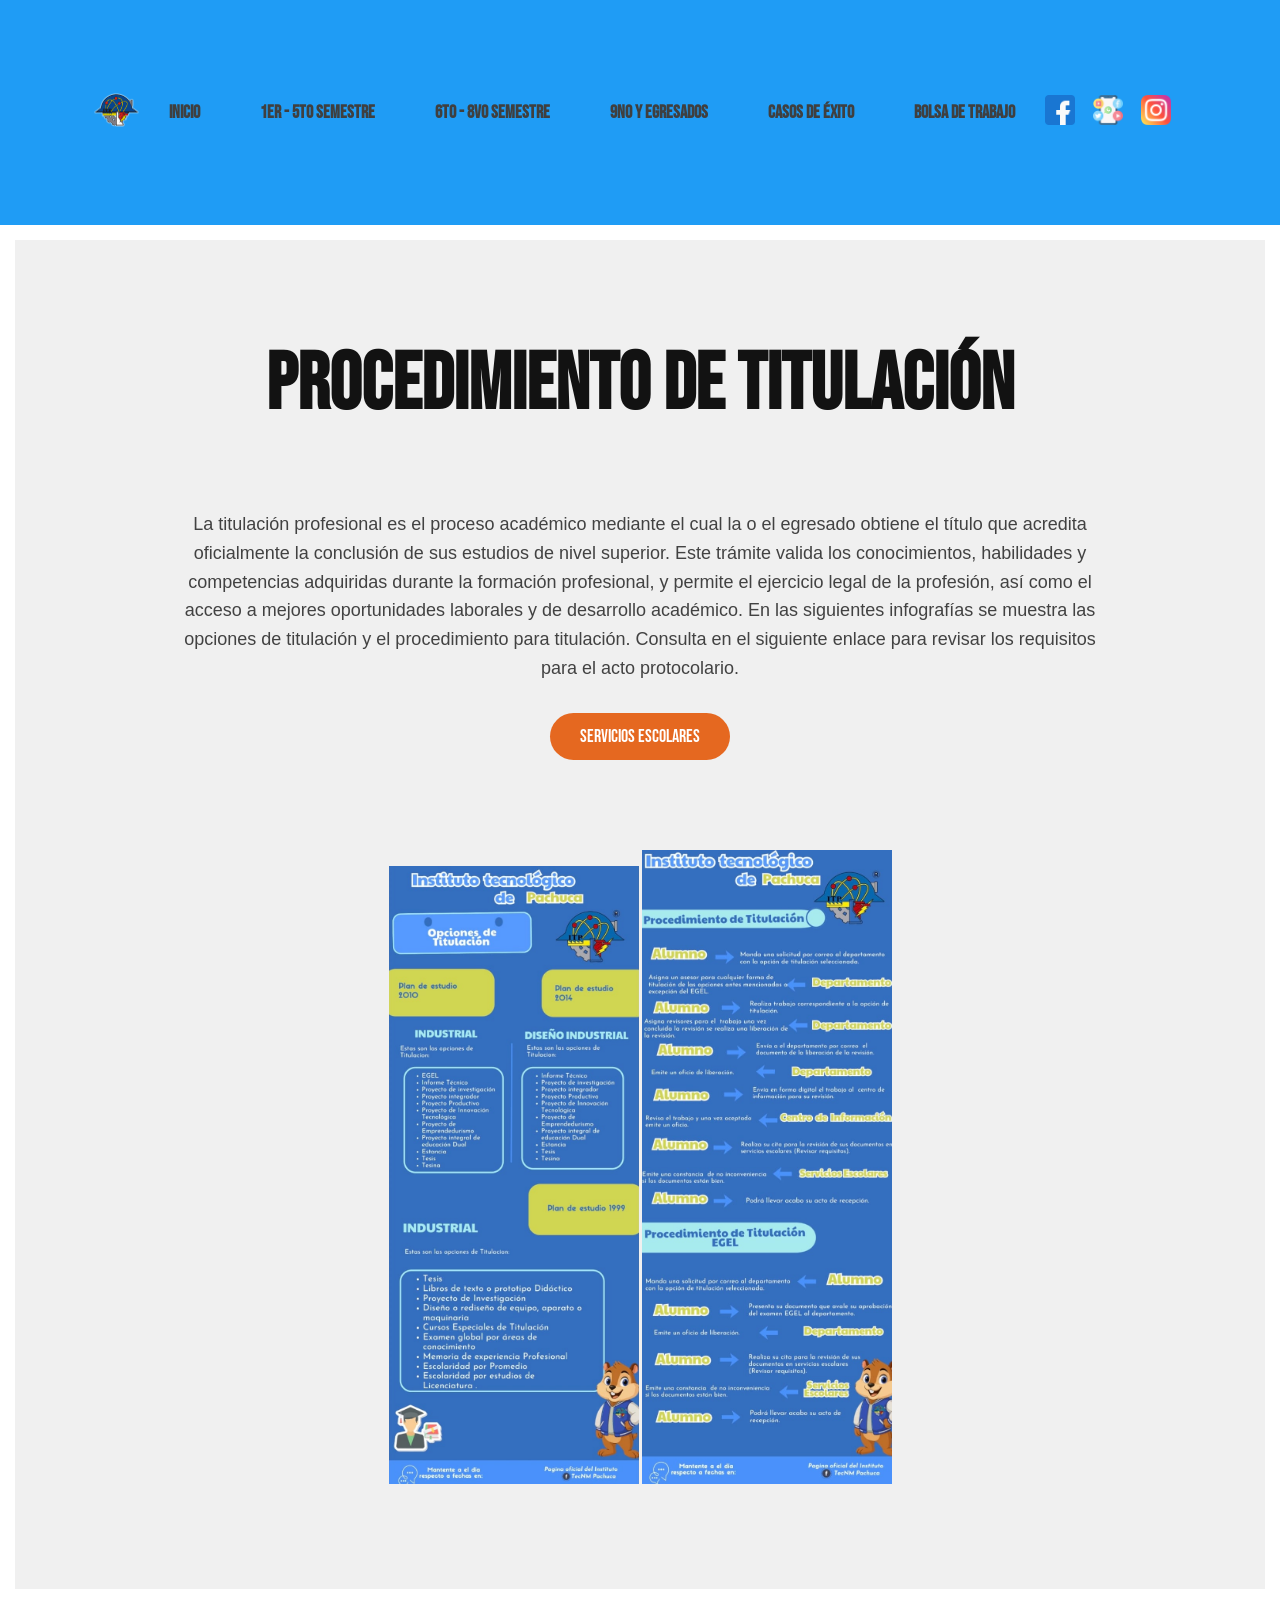
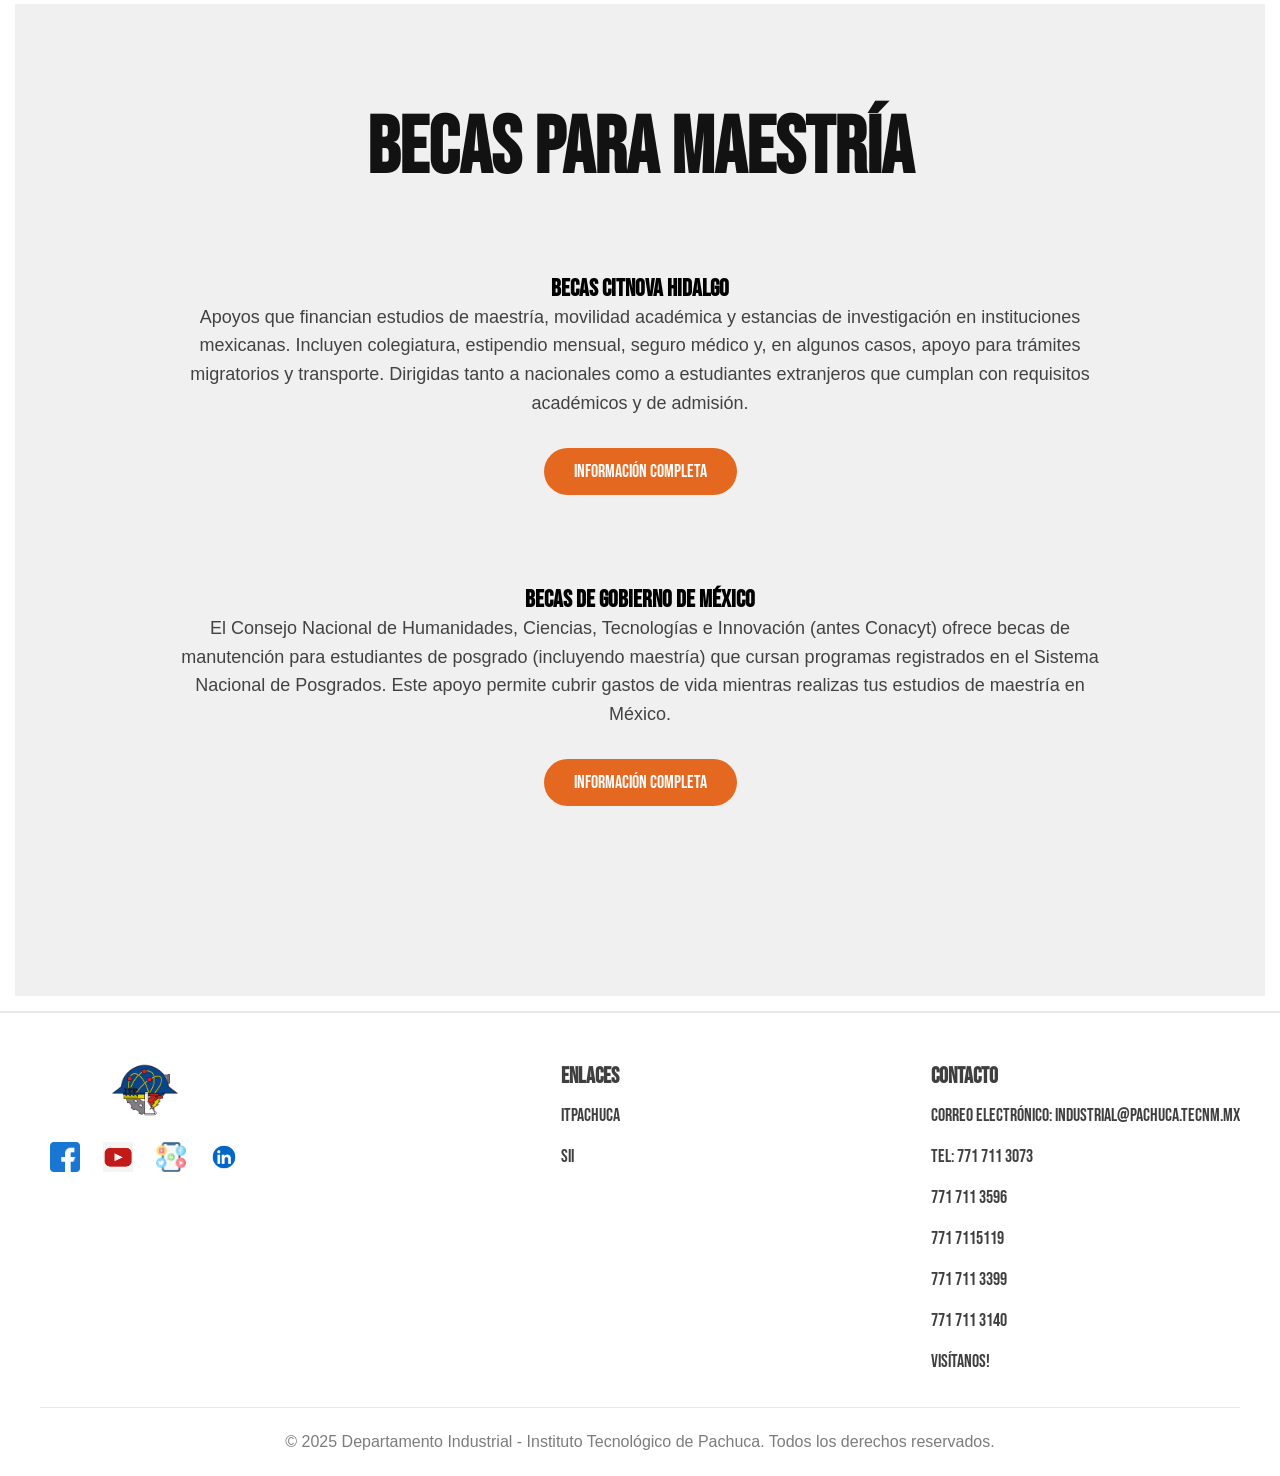
<file: titulacion.html>
<!DOCTYPE html>
<html lang="es">

<head>
    <meta charset="UTF-8">
    <meta name="viewport" content="width=device-width, initial-scale=1.0">
    <link rel="icon" type="image/png" href="images/favicon.png">     
    <link rel="stylesheet" href="./grid.css">
</head>

<body>
    <header class="header-small">
        <div class="menu container">
            <!-- Logo principal -->
            <a href="index.html" class="logo">
                <img src="images/Logo.png" alt="Logo">
            </a>

            <!-- Botón menú móvil -->
            <input type="checkbox" id="menu" />
            <label for="menu">
                <img src="images/menu.svg" class="menu-icon" alt="Menú">
            </label>

            <!-- Navbar -->
            <nav class="navbar">
                <ul>
                    <li><a href="index.html">Inicio</a></li>

                    <li class="dropdown">
                        <a href="#">1er - 5to Semestre</a>
                        <ul class="dropdown-menu">
                            <li><a href="idiomas.html">Idiomas</a></li>
                            <li><a href="becas.html">Becas</a></li>
                            <li><a href="actividades_complementarias.html">Actividades complementarias</a></li>
                        </ul>
                    </li>

                    <li class="dropdown">
                        <a href="#">6to - 8vo Semestre</a>
                        <ul class="dropdown-menu">
                            <li><a href="servicio_social.html">Servicio social</a></li>
                            <li><a href="cur_y_cer.html">Cursos y certificaciones</a></li>
                            <li><a href="actividades_adicionales.html">Actividades adicionales</a></li>
                        </ul>
                    </li>

                    <li class="dropdown">
                        <a href="#">9no y egresados</a>
                        <ul class="dropdown-menu">
                            <li><a href="residencia.html">Residencia</a></li>
                            <li><a href="titulacion.html">Titulación</a></li>
                            <li><a href="capitulos_estudiantes.html">Capítulos estudiantes</a></li>
                        </ul>
                    </li>

                    <li><a href="casos_de_exito.html">Casos de éxito</a></li>
                    <li><a href="#">Bolsa de trabajo</a></li>
                </ul>
            </nav>

            <!-- Redes sociales -->
            <div class="socials-1">
                <a href="#"><img src="images/r1.png" alt="Red social 1"></a>
                <a href="#"><img src="images/r2.png" alt="Red social 2"></a>
                <a href="#"><img src="images/r3.png" alt="Red social 3"></a>
            </div>
        </div>
    </header>

    <!-- ===== CONTENIDO PRINCIPAL ===== -->
    <section class="about">
        <h2>Procedimiento de Titulación</h2>

        <div class="information">


            <p>La titulación profesional es el proceso académico mediante el cual la o el egresado obtiene el título que
                acredita oficialmente la conclusión de sus estudios de nivel superior. Este trámite valida los
                conocimientos, habilidades y competencias adquiridas durante la formación profesional, y permite el
                ejercicio legal de la profesión, así como el acceso a mejores oportunidades laborales y de desarrollo
                académico. En las siguientes infografías se muestra las opciones de titulación y el procedimiento
                para titulación. Consulta en el siguiente enlace para revisar los requisitos para el acto protocolario.</p>
            <div class="marg-bottom">
                <a href="https://itp.itpachuca.edu.mx/acto_recepcional_licenciatura.php" class="btn-1"> Servicios 
                    Escolares
                </a>
            </div>
        </div>
        <!-- Para las infografias que faltan-->
        <div class="image-long">
            <img src="images/titulacion1.jpg" alt="">
            <img src="images/titulacion2.jpg" alt="">
        </div>
    </section>

    <section class="about">
        <h2>Becas para Maestría</h2>
        <div class="information">
            <h1>Becas CITNOVA Hidalgo</h1>
            <p>Apoyos que financian estudios de maestría, movilidad académica y estancias de investigación en
                instituciones mexicanas. Incluyen colegiatura, estipendio mensual, seguro médico y, en algunos casos,
                apoyo para trámites migratorios y transporte. Dirigidas tanto a nacionales como a estudiantes
                extranjeros que cumplan con requisitos académicos y de admisión. </p>
            <div>
                <a href="https://citnova.hidalgo.gob.mx/"
                    class="btn-1">Información completa</a>
            </div>
        </div>
        <div class="information">
            <h1>Becas de gobierno de México</h1>
            <p>El Consejo Nacional de Humanidades, Ciencias, Tecnologías e Innovación (antes Conacyt) ofrece becas de
                manutención para estudiantes de posgrado (incluyendo maestría) que cursan programas registrados en el
                Sistema Nacional de Posgrados. Este apoyo permite cubrir gastos de vida mientras realizas tus estudios
                de maestría en México. </p>
            <div> <a href="https://www.gob.mx/amexcid/acciones-y-programas/otras-becas-y-financiamientos" class="btn-1">Información completa</a>
            </div>
        </div>
    </section>
    <!-- FOOTER -->
    <footer class="footer">
        <div class="container">
            <div class="footer-links">
                <div class="link-img">
                    <img src="images/Logo.png" alt="Logo del Departamento Industrial">
                    <div class="socials-2">
                        <a href="#"><img src="images/r1.png" alt="Facebook"></a>
                        <a href="https://www.youtube.com/@TecNMCampusPachuca"><img src="images/r5.png"
                                alt="YouTube"></a>
                        <a href="https://x.com/tecnmpachuca?lang=es"><img src="images/r2.png" alt="X"></a>
                        <a href="https://www.linkedin.com/in/tecnm-pachuca/?originalSubdomain=mx"><img
                                src="images/r4.jpg" alt="LinkedIn"></a>
                    </div>
                </div>

                <div class="link">
                    <h3>Enlaces</h3>
                    <ul>
                        <li><a href="https://itp.itpachuca.edu.mx">ITPachuca</a></li>
                        <li><a href="http://escolaresitp.itpachuca.edu.mx">SII</a></li>
                    </ul>
                </div>



                <div class="link">
                    <h3>Contacto</h3>
                    <ul>
                        <li><a href="mailto:industrial@pachuca.tecnm.mx">Correo electrónico:
                                industrial@pachuca.tecnm.mx</a></li>
                        <li><a href="">Tel: 771 711 3073</a> <a href="">771 711 3596</a><a href="">771 7115119</a>
                            <a href="">771 711 3399</a> <a href="">771 711 3140</a>
                        </li>
                        <li><a href="">Visítanos!</a></li>
                    </ul>
                </div>
            </div>

            <div class="footer-copy">
                <p>© 2025 Departamento Industrial - Instituto Tecnológico de Pachuca. Todos los derechos reservados.</p>
            </div>
        </div>
    </footer>
</body>

</html>
</file>
<file: grid.css>
@import url('https://fonts.googleapis.com/css2?family=Bebas+Neue&family=Roboto:ital,wght@0,100..900;1,100..900&display=swap');


  * {
      margin: 0;
      padding: 0;
      box-sizing: border-box;
      text-decoration: none;
      list-style: none;
  }

  /* -----------------------GLOBAL STYLES FOR WEB CONTENT----------------------- */

  body {
      font-family: 'Bebas Neue', cursive;
  }

  h2 {
      font-size: 80px;
      line-height: 90px;
      color: #121212;
      margin-bottom: 25px;
  }


  p {
      font-family: Arial, Helvetica, sans-serif;
      font-size: 18px;
      color: #424242;
      margin-bottom: 35px;
  }

  .btn-1 {
      display: inline-block;
      padding: 13px 30px;
      background-color: #E56820;
      color: #ffffff;
      border-radius: 25px;
      font-size: 18px;
  }

  .btn-1:hover {
      background-color: #e5c420;
  }

  .marg-bottom {
      margin-bottom: 50px;
  }

  .img-container {
      width: 25%;
  }

  .socials-1 img {
      width: 30px;
      margin-right: 15px;
  }

  .gallery {
      display: grid;
      grid-template-columns: repeat(auto-fill, minmax(250px, 1fr));
      gap: 15px;
  }

  .gallery img {
      width: 100%;
      height: auto;
      border-radius: 12px;
      display: block;
      object-fit: cover;
      box-shadow: 0 4px 10px rgba(0, 0, 0, 0.15);
      /* valor base */
  }

  .gallery img:hover {
      transform: scale(1.03);
      transition: transform 0.3s ease;
  }

.image-long {
  gap: 50px;
}

.image-long img {
  width: 20%;        
  height: 100%;       
  object-fit:contain;   
  gap: 50px;

}

  /* -----------------------HEADER CONTENT ON INDEX----------------------- */

  .header {
      background-color: #1F9CF5;
      opacity: 1;
      background-image: radial-gradient(#6dfdff 0.5px, #1F9CF5 0.5px);
      background-size: 10px 10px;
  }

  .slogan {
      font-size: 25px;
  }

  .container {
      max-width: 1200px;
      margin: 0 auto;
  }

  .header-content {
      padding: 100px 0;
      display: flex;
      align-items: center;
  }

  .header-txt {
    
    width: 50%;
    padding-right: 50px;
  }

  .header-txt h1 {
      font-size: 100px;
      line-height: 110px;
      color: #FFFF;
      margin-bottom: 25px;
  }

  .header-img {
      width: 100%;
      max-width: 600px;
      height: auto;
      text-align: center;
  }

  .header-img img {
            width: 100%;
      max-width: 600px;
      height: auto;
  }

  /* -----------------------ALTERNATIVE HEADER ----------------------- */

  .header-small {
      background: linear-gradient(180deg,
              rgba(31, 156, 245, 1) 0%,
              rgba(31, 156, 245, 1) 100%);
      min-height: 25vh;
      display: flex;
      align-items: center;
  }

  .header-small .menu {
      position: relative;
  }

  .header-small .logo img {
      width: 45px;
      /* Más pequeño */
  }

  .header-small .menu .navbar ul li a {
      font-size: 18px;
      padding: 30px;
      color: #3F3F3F;
      display: block;
      font-weight: bold;
  }

  /* -----------------------ABOUT CONTENT ON INDEX--------------------- */

  .about {
      padding: 100px 0;
      background-color: #EFEFEFEF;
      text-align: center;
      margin: 15px;
  }

  .about-content {
      display: flex;
      flex-direction: column;
      align-items: center;
      position: relative;
      max-width: 800px;
      margin: 0 auto;
  }

  .ab1 {
      position: absolute;
      width: 70px;
      left: 0;
      top: 0;
      rotate: 120deg;
  }

  .ab2 {
      position: absolute;
      width: 70px;
      left: 740px;
      top: 450px;
      rotate: 280deg;
  }

  .ab3 {
      position: absolute;
      width: 150px;
      right: 0;
  }

  .about-img {
      width: 100%;
      margin-bottom: 10px;
      margin-top: 40px;
  }

  .about-img img {
      width: 350px;
  }

  .about-txt {
      width: 100%;
  }


  /* -----------------------INFO CONTENT ON INDEX--------------------- */

  .information {
      text-align: center;
      margin-top: 80px;
      padding: 0 40px;
      max-width: 1000px;
      margin-left: auto;
      margin-right: auto;
      margin-bottom: 10vh;
  }

  .information-2 {
      text-align: center;
      margin-top: 80px;
      padding: 0 40px;
      max-width: 1000px;
      margin-left: auto;
      margin-right: auto;
      margin-bottom: 10vh;
  }

  .information h2 {
      font-size: 60px;
      color: #3F3F3F;
      margin-bottom: 20px;
  }

  .information p {
      font-size: 18px;
      color: #424242;
      line-height: 1.6;
      margin-bottom: 30px;
      font-family: Arial, Helvetica, sans-serif;
  }

  .cards-section {
      display: flex;
      flex-wrap: wrap;
      justify-content: center;
      gap: 40px;
      margin: 60px auto 0 auto;
      padding: 0 40px;
      max-width: 1200px;
  }

  .card {
      flex: 1 1 300px;
      background-color: #fff;
      padding: 25px;
      text-align: center;
      transition: transform 0.3s;
      border: 1px solid #ccc;
      border-radius: 0;
      /* esquinas cuadradas */
      box-sizing: border-box;
  }

  .card img {
      max-width: 80px;
      height: auto;
      margin-bottom: 15px;
  }

  .card h3 {
      font-size: 24px;
      color: #3F3F3F;
      margin-bottom: 10px;
  }

  .card p {
      font-size: 16px;
      color: #424242;
      margin-bottom: 15px;
      font-family: Arial, Helvetica, sans-serif;
  }

  .card-btn {
      display: inline-block;
      padding: 10px 25px;
      background-color: #0d6efd;
      color: #fff;
      border: none;
      font-size: 16px;
      font-family: 'Bebas Neue', cursive;
      text-transform: uppercase;
      cursor: pointer;
  }

  .card-btn:hover {
      background-color: #0a58ca;
  }

  .info-img img {
    max-width: 100%;
    height: auto;
    display: block;
    margin: 0 auto;
  }

  /* -----------------------NAVBAR STYLES AND DROPBOX--------------------- */

  .menu {
      position: absolute;
      top: 0;
      left: 0;
      right: 0;
      display: flex;
      align-items: center;
      justify-content: space-between;
  }

  .logo img {
      width: 55px;
  }

  .menu .navbar ul li {
      position: right;
      float: left;
  }

  .menu .navbar ul li a {
      font-size: 18px;
      padding: 30px;
      color: #424242;
      display: block;
      font-weight: bold;
  }

  .menu .navbar ul li a:hover {
      color: #0a0029;
  }


  /* Dropdown container */
  .navbar ul li {
      position: relative;
  }

  /* Submenús ocultos */
  .dropdown-menu {
      display: none;
      position: absolute;
      top: 100%;
      /* debajo del padre */
      left: 0;
      background: #e5e2e2;
      min-width: auto;
      border: 1px solid #030303;
      z-index: 1000;
  }

  /* Estilos de links en submenú */
  .dropdown-menu li a {
      padding: 12px 20px;
      color: #333;
      display: flex;
      font-weight: flex;
  }

  .dropdown-menu li a:hover {
      background-color: #999797;
      color: #020202 !important;
  }

  /* Mostrar submenú al pasar el mouse */
  .navbar ul li:hover>.dropdown-menu {
      display: block;
  }


    /* -----------------------FOOTER STYLES FOR GLOBAL CONTENT--------------------- */

  .footer {
    border-top: 2px solid #E8E8E8;
    padding: 50px 0 0 0;
  }

  .footer-links {
    display: flex;
    justify-content: space-between;
    margin-bottom: 15px;
  }

  .link-img {
    text-align: center;
  }

.link-img img {
  width: 70px;
  margin-bottom: 10px;
}

.socials-2 img {
  width: 30px;
  margin: 10px;
}

.link h3{
  font-size: 22px;
  color: #3F3F3F;
  margin-bottom: 15px;
}

.link a {
  font-size: 18px;
  display: block;
  color: #3F3F3F;
  margin-bottom: 20px;
}

.link a:hover {
  color: #E06927;
}

.footer-copy {
  padding: 25px 0;
  text-align: center;
  border-top: 1px solid #E8E8E8;
}

.footer-copy p {
  color: #7C7C7C;
  font-size: 16px;
  margin: 0;  
}

.cap-image img {
    width: 60%;
}






/* -------------------- RESPONSIVIDAD -------------------------*/


#menu, .menu-icon {
    display: none;
}

@media (max-width: 991px) {
    .menu {
        padding: 20px;
        position: relative; 
    }

    .menu-icon {
        display: block;
        width: 30px;
        cursor: pointer;
    }

    .navbar {
        display: none; 
        position: absolute;
        top: 100%;
        left: 0;
        width: 100%;
        background-color: #1F9CF5;
        z-index: 1000;
    }

    .navbar ul {
        flex-direction: column;
    }

    .navbar ul li {
        width: 100%;
        float: none;
    }

    #menu:checked ~ .navbar {
        display: block;
    }
}



@media (max-width: 991px) {
    .header-content {
        flex-direction: column; 
        padding: 50px 20px;
        text-align: center;
    }

    .header-txt {
        width: 100%;
        padding-right: 0;
    }

    .header-txt h1 {
        font-size: 50px; 
        line-height: 1.2;
    }

  
    .about-content iframe {
        width: 100%;
        max-width: 560px;
        height: auto;
        aspect-ratio: 16 / 9; 
    }
    
    .ab1, .ab2 { display: none; } 
}
</file>
